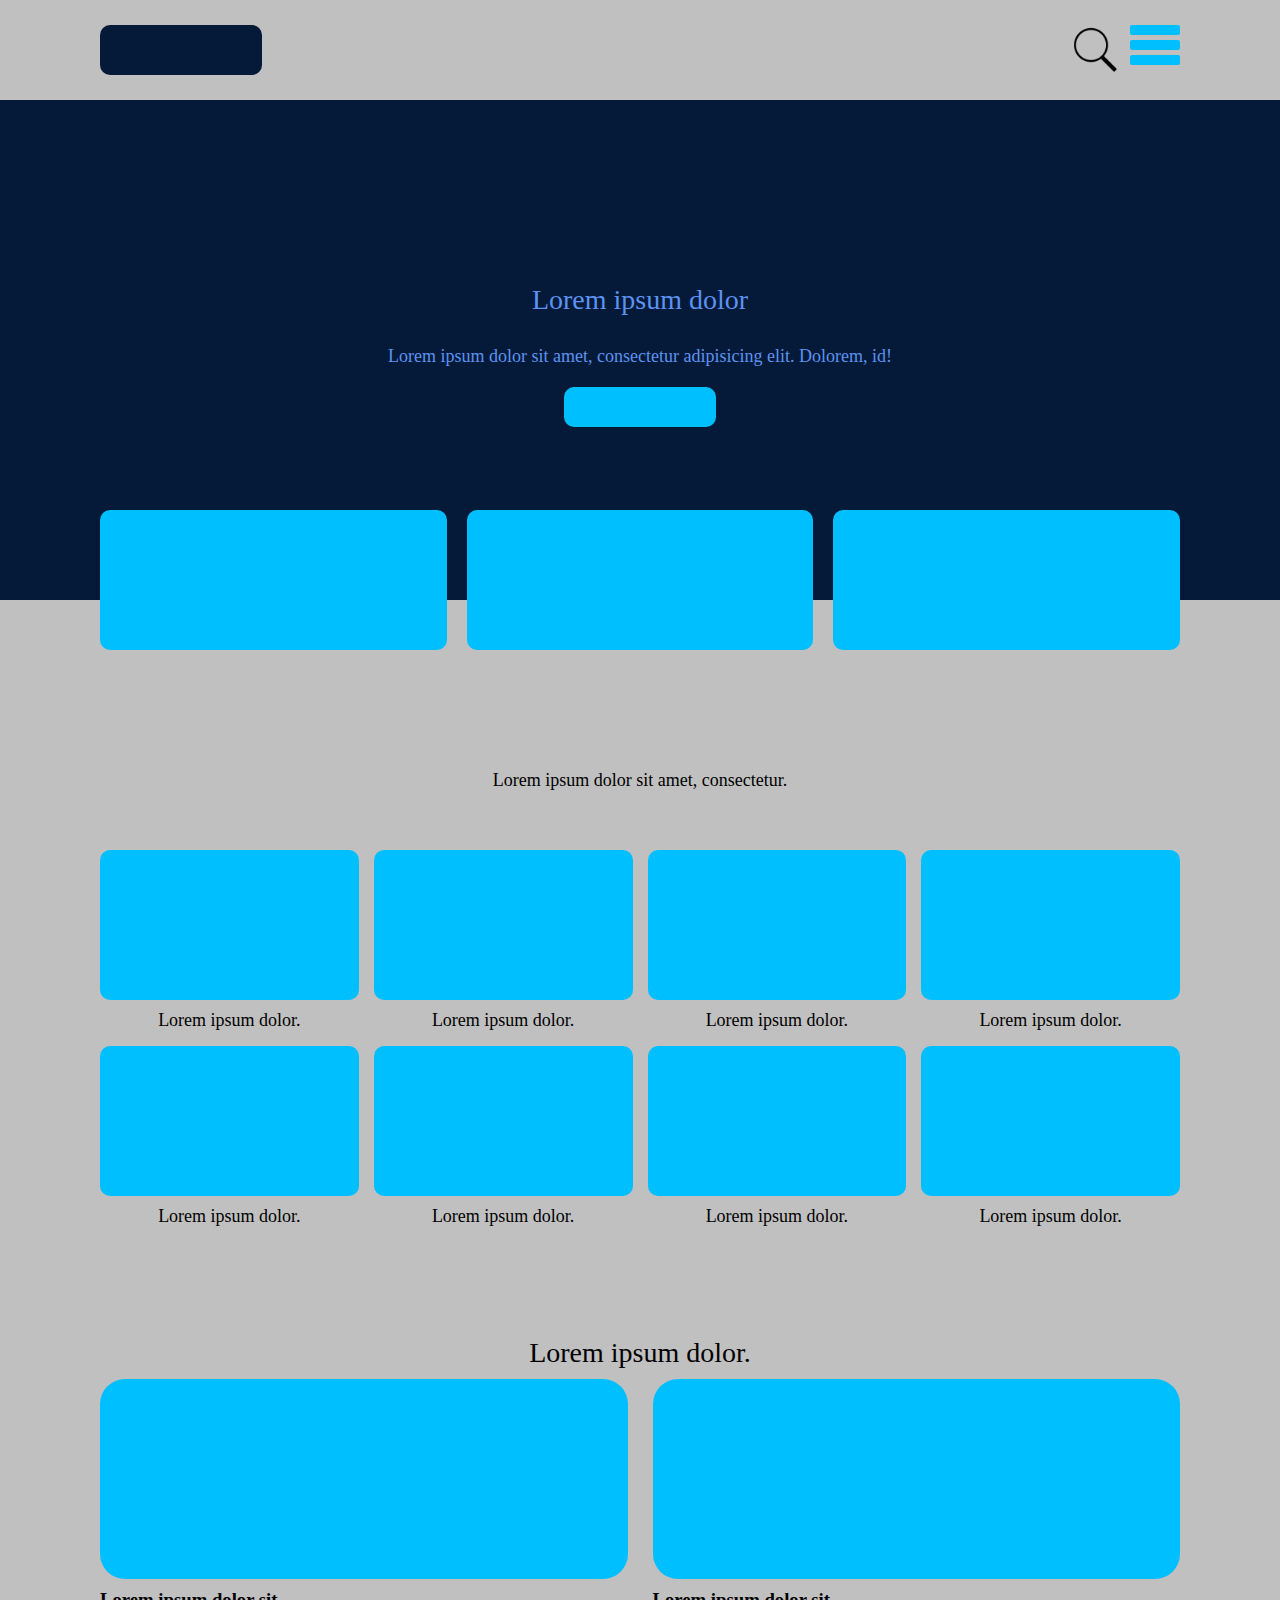
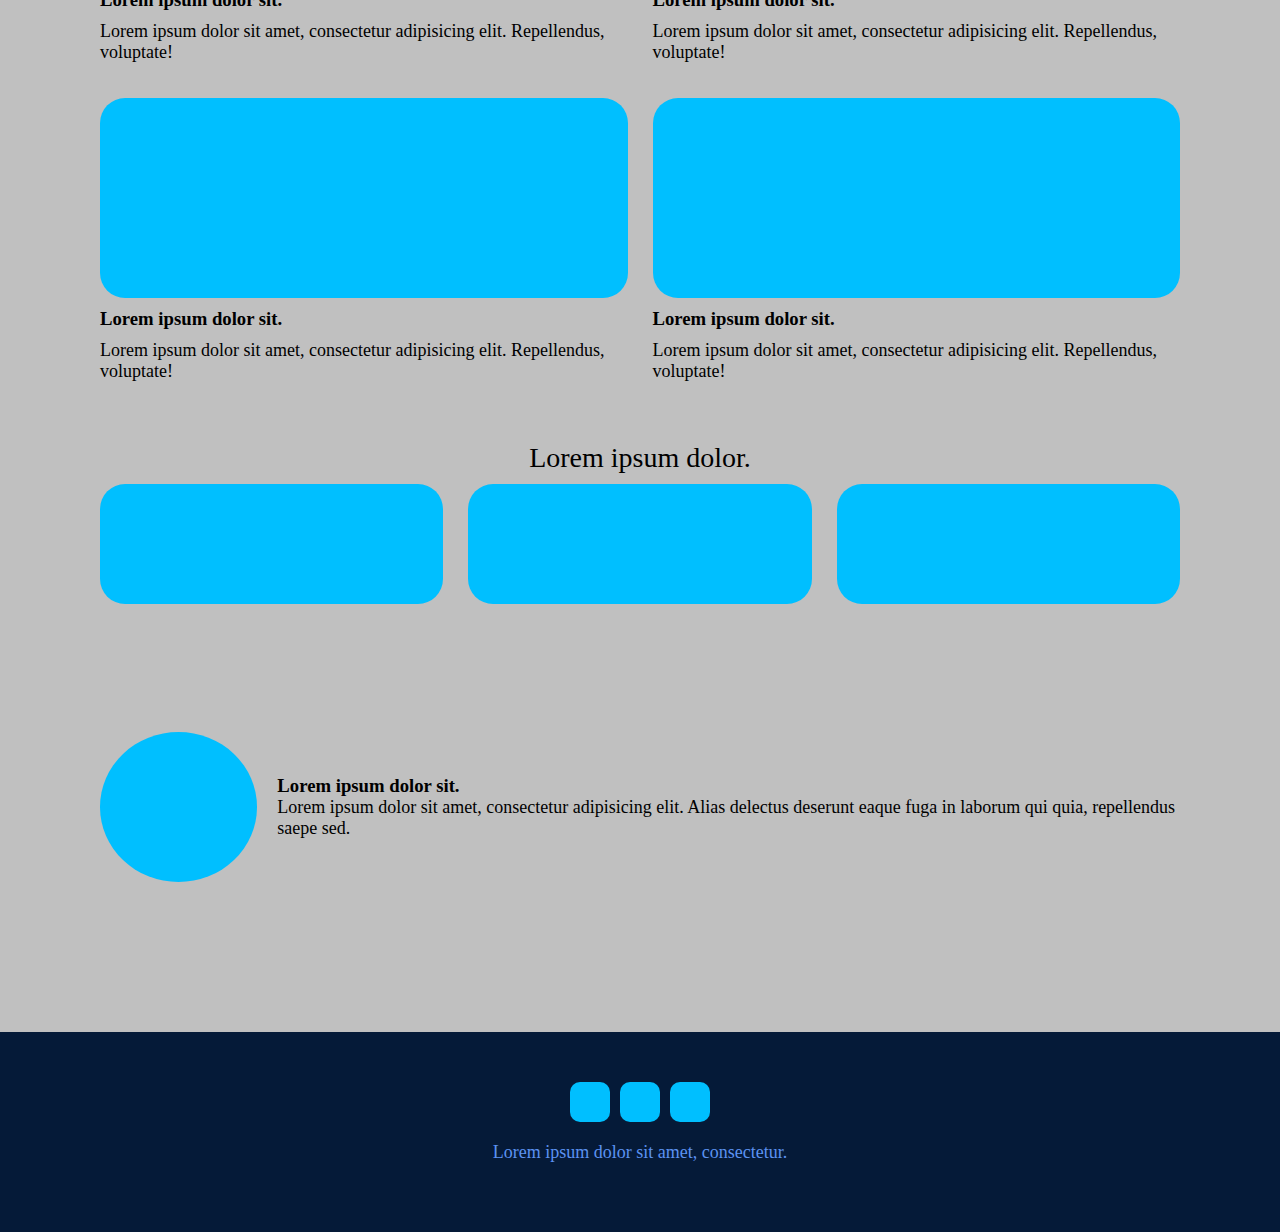
<file: additional/index.html>
<!doctype html>
<html lang="en">
<head>
    <meta charset="UTF-8">
    <meta name="viewport"
          content="width=device-width, user-scalable=no, initial-scale=1.0, maximum-scale=1.0, minimum-scale=1.0">
    <meta http-equiv="X-UA-Compatible" content="ie=edge">
    <link rel="stylesheet" href="css/style.css">
    <title>Document</title>
</head>
<body>
    <div class="header silver">
        <div class="container">
           <div class="logo dark radius"></div>
            <div class="container_nav">
                <div class="search"><img src="img/search_icon.png" alt=""></div>
                <div class="burger">
                    <div class="burger_row blue"></div>
                    <div class="burger_row blue"></div>
                    <div class="burger_row blue"></div>
                </div>
            </div>
        </div>
    </div>
    <div class="welcome_container dark">
        <div class="container">
            <div class="welcome_content">
                <h2>Lorem ipsum dolor</h2>
                <p>Lorem ipsum dolor sit amet, consectetur adipisicing elit. Dolorem, id!</p>
                <div class="welcome_bottom blue radius"></div>
            </div>
        </div>
    </div>
    <div class="slid silver">
        <div class="container">
            <div class="slid_wrap">
                <div class="slide_item blue radius"></div>
                <div class="slide_item blue radius"></div>
                <div class="slide_item blue radius"></div>
            </div>
            <p>Lorem ipsum dolor sit amet, consectetur.</p>
        </div>
    </div>
    <div class="galery silver">
        <div class="container">
            <div class="galery_wrap">
                <div class="galery_item blue radius"></div>
                <p>Lorem ipsum dolor.</p>
            </div>
            <div class="galery_wrap">
                <div class="galery_item blue radius"></div>
                <p>Lorem ipsum dolor.</p>
            </div>
            <div class="galery_wrap">
                <div class="galery_item blue radius"></div>
                <p>Lorem ipsum dolor.</p>
            </div>
            <div class="galery_wrap">
                <div class="galery_item blue radius"></div>
                <p>Lorem ipsum dolor.</p>
            </div>
            <div class="galery_wrap">
                <div class="galery_item blue radius"></div>
                <p>Lorem ipsum dolor.</p>
            </div>
            <div class="galery_wrap">
                <div class="galery_item blue radius"></div>
                <p>Lorem ipsum dolor.</p>
            </div>
            <div class="galery_wrap">
                <div class="galery_item blue radius"></div>
                <p>Lorem ipsum dolor.</p>
            </div>
            <div class="galery_wrap">
                <div class="galery_item blue radius"></div>
                <p>Lorem ipsum dolor.</p>
            </div>
        </div>
    </div>
    <div class="albom silver">
        <div class="container">
            <h2>Lorem ipsum dolor.</h2>
            <div class="albom_container_wrap">
                <div class="albom_wrap">
                    <div class="albom_item blue radius_m"></div>
                    <h3>Lorem ipsum dolor sit.</h3>
                    <p>Lorem ipsum dolor sit amet, consectetur adipisicing elit. Repellendus, voluptate!</p>
                </div>
                <div class="albom_wrap">
                    <div class="albom_item blue radius_m"></div>
                    <h3>Lorem ipsum dolor sit.</h3>
                    <p>Lorem ipsum dolor sit amet, consectetur adipisicing elit. Repellendus, voluptate!</p>
                </div>
                <div class="albom_wrap">
                    <div class="albom_item blue radius_m"></div>
                    <h3>Lorem ipsum dolor sit.</h3>
                    <p>Lorem ipsum dolor sit amet, consectetur adipisicing elit. Repellendus, voluptate!</p>
                </div>
                <div class="albom_wrap">
                    <div class="albom_item blue radius_m"></div>
                    <h3>Lorem ipsum dolor sit.</h3>
                    <p>Lorem ipsum dolor sit amet, consectetur adipisicing elit. Repellendus, voluptate!</p>
                </div>
            </div>
        </div>
    </div>
    <div class="slider silver">
        <div class="container">
            <h2>Lorem ipsum dolor.</h2>
            <div class="slider_wrap">
                <div class="slider_item blue radius_m"></div>
                <div class="slider_item blue radius_m"></div>
                <div class="slider_item blue radius_m"></div>
            </div>
        </div>
    </div>
    <div class="block silver">
        <div class="container">
            <div class="block_wrap">
                <div class="block_img blue"></div>
                <div class="block_content">
                    <h3>Lorem ipsum dolor sit.</h3>
                    <p>Lorem ipsum dolor sit amet, consectetur adipisicing elit. Alias delectus deserunt eaque
                        fuga in laborum qui quia, repellendus saepe sed.</p>
                </div>
            </div>
        </div>
    </div>
    <div class="footer dark">
        <div class="container">
            <div class="box_wrap">
                <div class="box_item blue radius"></div>
                <div class="box_item blue radius"></div>
                <div class="box_item blue radius"></div>
            </div>
            <p>Lorem ipsum dolor sit amet, consectetur.</p>
        </div>
    </div>
</body>
</html>
</file>
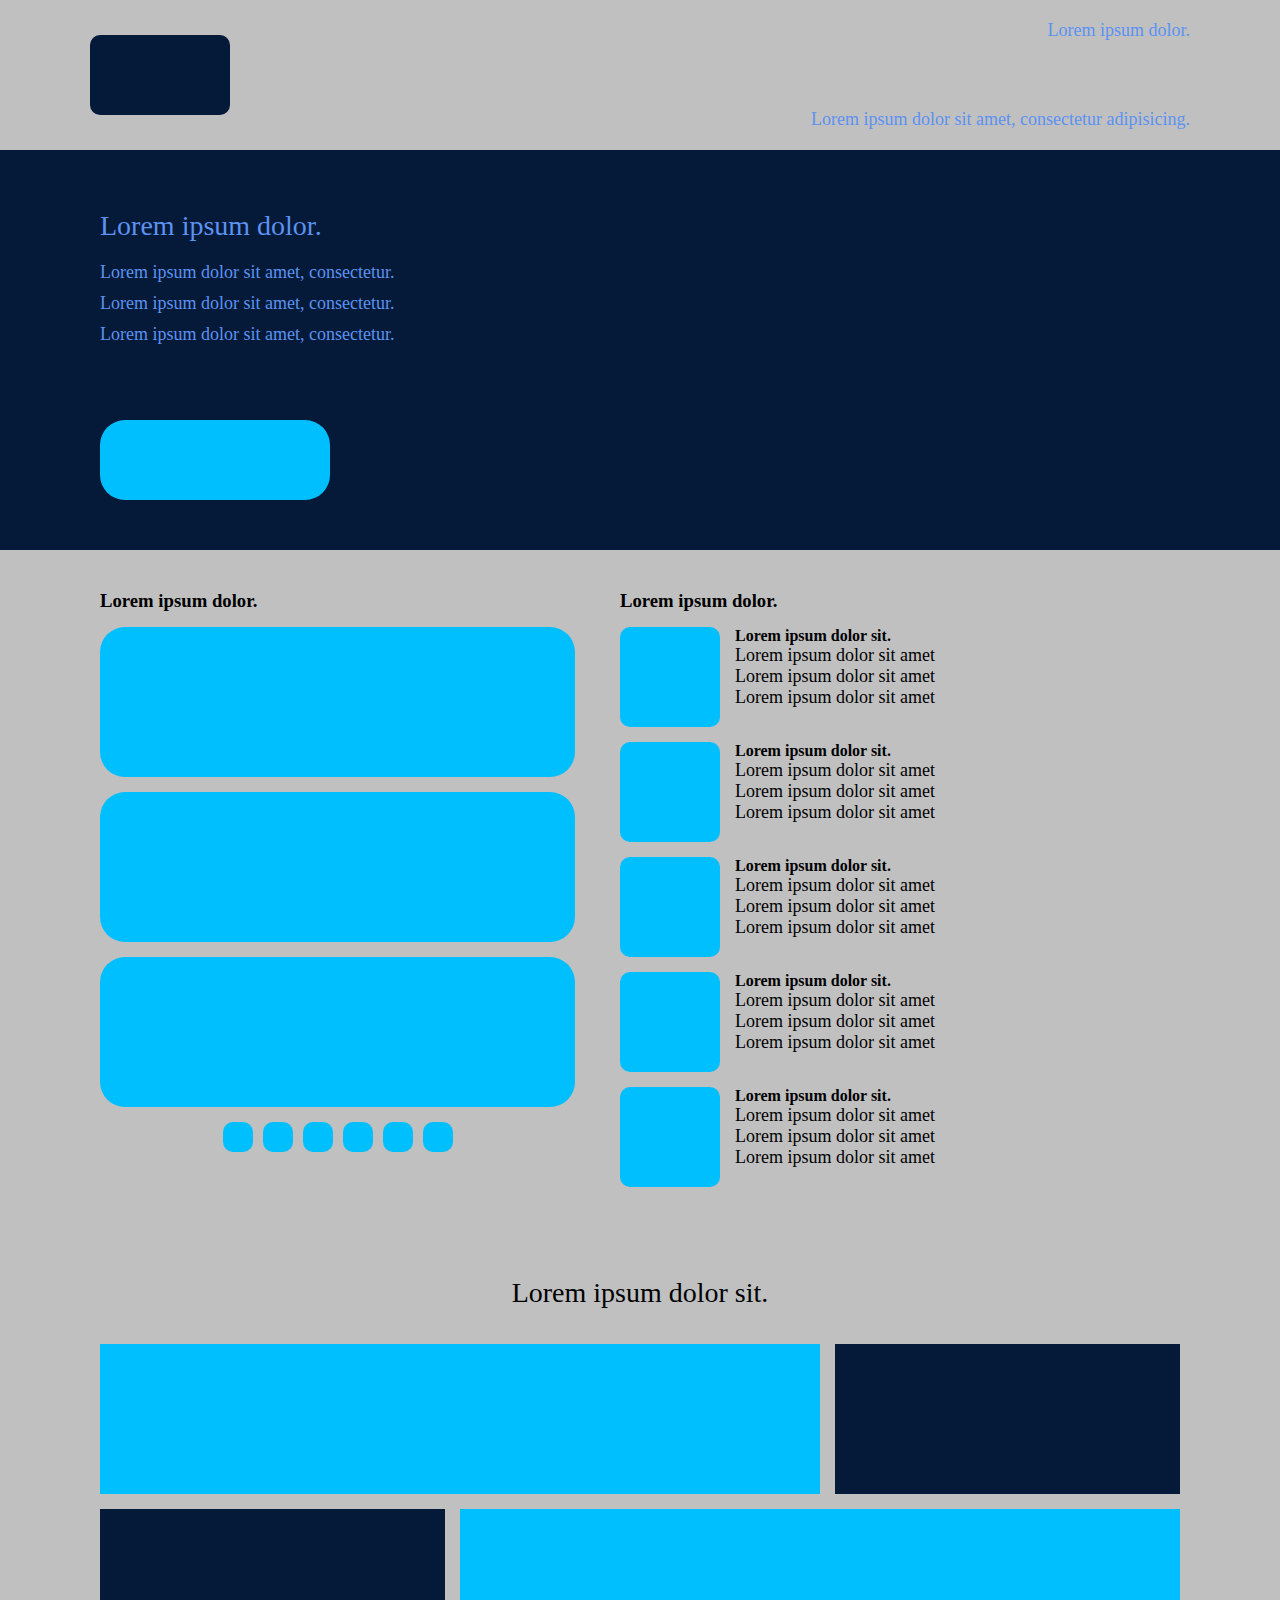
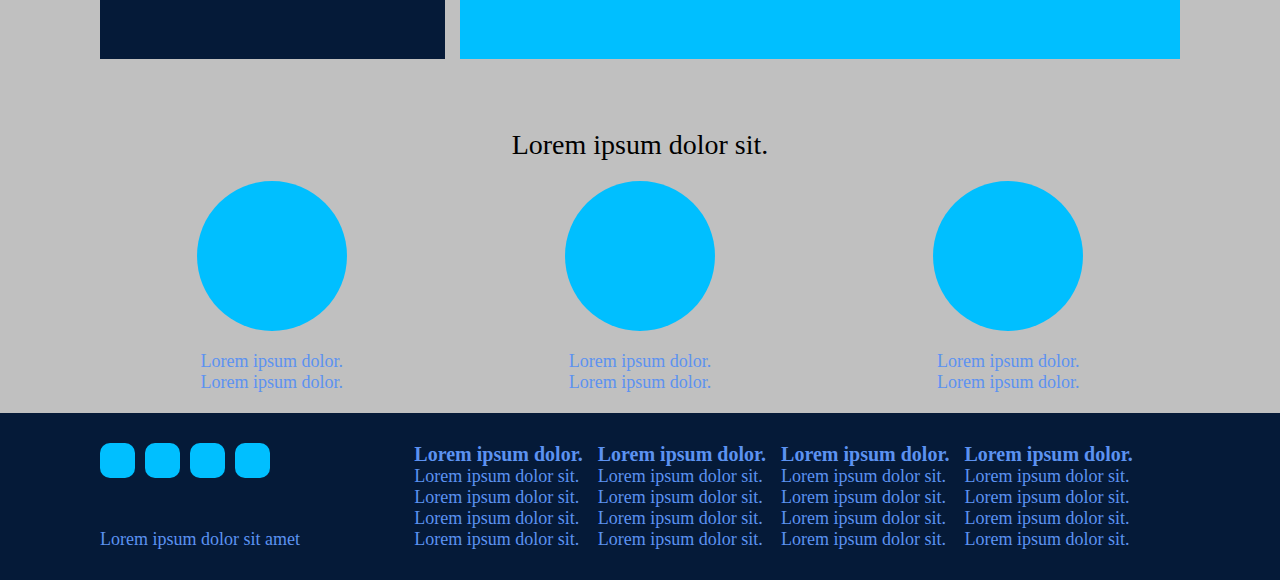
<file: additional_2/index.html>
<!doctype html>
<html lang="en">
<head>
    <meta charset="UTF-8">
    <meta name="viewport"
          content="width=device-width, user-scalable=no, initial-scale=1.0, maximum-scale=1.0, minimum-scale=1.0">
    <meta http-equiv="X-UA-Compatible" content="ie=edge">
    <link rel="stylesheet" href="css/style.css">
    <title>Document</title>
</head>
<body>
    <div class="header silver">
        <div class="container">
            <div class="header_img">
                <div class="header_img_item dark radius"></div>
            </div>
            <div class="nav">
                <p>Lorem ipsum dolor.</p>
                <p>Lorem ipsum dolor sit amet, consectetur adipisicing.</p>
            </div>
        </div>
    </div>
    <div class="welcome_container dark">
        <div class="container">
            <div class="welcome_container_content">
                <h2>Lorem ipsum dolor.</h2>
                <p>Lorem ipsum dolor sit amet, consectetur.</p>
                <p>Lorem ipsum dolor sit amet, consectetur.</p>
                <p>Lorem ipsum dolor sit amet, consectetur.</p>
            </div>
            <div class="button">
                <div class="button_item blue radius_m"></div>
            </div>
        </div>
    </div>
    <div class="post silver">
        <div class="container">
            <div class="post_block">
                <div class="post_title">
                    <h3>Lorem ipsum dolor.</h3>
                </div>
                <div class="post_img_wrap">
                    <div class="post_img_item blue  radius_m"></div>
                    <div class="post_img_item blue  radius_m"></div>
                    <div class="post_img_item blue  radius_m"></div>
                </div>
                <div class="post_number">
                    <div class="post_number_item blue radius"></div>
                    <div class="post_number_item blue radius"></div>
                    <div class="post_number_item blue radius"></div>
                    <div class="post_number_item blue radius"></div>
                    <div class="post_number_item blue radius"></div>
                    <div class="post_number_item blue radius"></div>
                </div>
            </div>
            <div class="post_block">
                <div class="post_title">
                    <h3>Lorem ipsum dolor.</h3>
                </div>
                <div class="post_right_wrap">
                    <div class="post_right">
                        <div class="post_right_img">
                            <div class="post_right_img_item blue radius"></div>
                        </div>
                        <div class="post_right_content">
                            <h4>Lorem ipsum dolor sit.</h4>
                            <p>Lorem ipsum dolor sit amet</p>
                            <p>Lorem ipsum dolor sit amet</p>
                            <p>Lorem ipsum dolor sit amet</p>
                        </div>
                    </div>
                    <div class="post_right">
                        <div class="post_right_img">
                            <div class="post_right_img_item blue radius"></div>
                        </div>
                        <div class="post_right_content">
                            <h4>Lorem ipsum dolor sit.</h4>
                            <p>Lorem ipsum dolor sit amet</p>
                            <p>Lorem ipsum dolor sit amet</p>
                            <p>Lorem ipsum dolor sit amet</p>
                        </div>
                    </div>
                    <div class="post_right">
                        <div class="post_right_img">
                            <div class="post_right_img_item blue radius"></div>
                        </div>
                        <div class="post_right_content">
                            <h4>Lorem ipsum dolor sit.</h4>
                            <p>Lorem ipsum dolor sit amet</p>
                            <p>Lorem ipsum dolor sit amet</p>
                            <p>Lorem ipsum dolor sit amet</p>
                        </div>
                    </div>
                    <div class="post_right">
                        <div class="post_right_img">
                            <div class="post_right_img_item blue radius"></div>
                        </div>
                        <div class="post_right_content">
                            <h4>Lorem ipsum dolor sit.</h4>
                            <p>Lorem ipsum dolor sit amet</p>
                            <p>Lorem ipsum dolor sit amet</p>
                            <p>Lorem ipsum dolor sit amet</p>
                        </div>
                    </div>
                    <div class="post_right">
                        <div class="post_right_img">
                            <div class="post_right_img_item blue radius"></div>
                        </div>
                        <div class="post_right_content">
                            <h4>Lorem ipsum dolor sit.</h4>
                            <p>Lorem ipsum dolor sit amet</p>
                            <p>Lorem ipsum dolor sit amet</p>
                            <p>Lorem ipsum dolor sit amet</p>
                        </div>
                    </div>
                </div>
            </div>
        </div>
    </div>
    <div class="box_img silver">
        <div class="container">
            <div class="box_img_title">
                <h2>Lorem ipsum dolor sit.</h2>
            </div>
            <div class="box_img_wrap">
                <div class="box_img_item long blue"></div>
                <div class="box_img_item dark"></div>
                <div class="box_img_item dark"></div>
                <div class="box_img_item long blue"></div>
            </div>
        </div>
    </div>
    <div class="user_container silver">
        <div class="container">
            <h2>Lorem ipsum dolor sit.</h2>
            <div class="user_container_wrap">
                <div class="user_container_box">
                    <div class="user_container_item blue"></div>
                    <p>Lorem ipsum dolor.</p>
                    <p>Lorem ipsum dolor.</p>
                </div>
                <div class="user_container_box">
                    <div class="user_container_item blue"></div>
                    <p>Lorem ipsum dolor.</p>
                    <p>Lorem ipsum dolor.</p>
                </div>
                <div class="user_container_box">
                    <div class="user_container_item blue"></div>
                    <p>Lorem ipsum dolor.</p>
                    <p>Lorem ipsum dolor.</p>
                </div>
            </div>
        </div>
    </div>
    <div class="footer dark">
        <div class="container">
            <div class="footer_icon">
                <div class="footer_icon_row">
                    <div class="footer_icon_item blue radius"></div>
                    <div class="footer_icon_item blue radius"></div>
                    <div class="footer_icon_item blue radius"></div>
                    <div class="footer_icon_item blue radius"></div>
                </div>
                <p>Lorem ipsum dolor sit amet</p>
            </div>
            <div class="footer_content">
                <div class="footer_content_block">
                    <h4>Lorem ipsum dolor.</h4>
                    <p>Lorem ipsum dolor sit.</p>
                    <p>Lorem ipsum dolor sit.</p>
                    <p>Lorem ipsum dolor sit.</p>
                    <p>Lorem ipsum dolor sit.</p>
                </div>
                <div class="footer_content_block">
                    <h4>Lorem ipsum dolor.</h4>
                    <p>Lorem ipsum dolor sit.</p>
                    <p>Lorem ipsum dolor sit.</p>
                    <p>Lorem ipsum dolor sit.</p>
                    <p>Lorem ipsum dolor sit.</p>
                </div>
                <div class="footer_content_block">
                    <h4>Lorem ipsum dolor.</h4>
                    <p>Lorem ipsum dolor sit.</p>
                    <p>Lorem ipsum dolor sit.</p>
                    <p>Lorem ipsum dolor sit.</p>
                    <p>Lorem ipsum dolor sit.</p>
                </div>
                <div class="footer_content_block">
                    <h4>Lorem ipsum dolor.</h4>
                    <p>Lorem ipsum dolor sit.</p>
                    <p>Lorem ipsum dolor sit.</p>
                    <p>Lorem ipsum dolor sit.</p>
                    <p>Lorem ipsum dolor sit.</p>
                </div>
            </div>
        </div>
    </div>
</body>
</html>
</file>
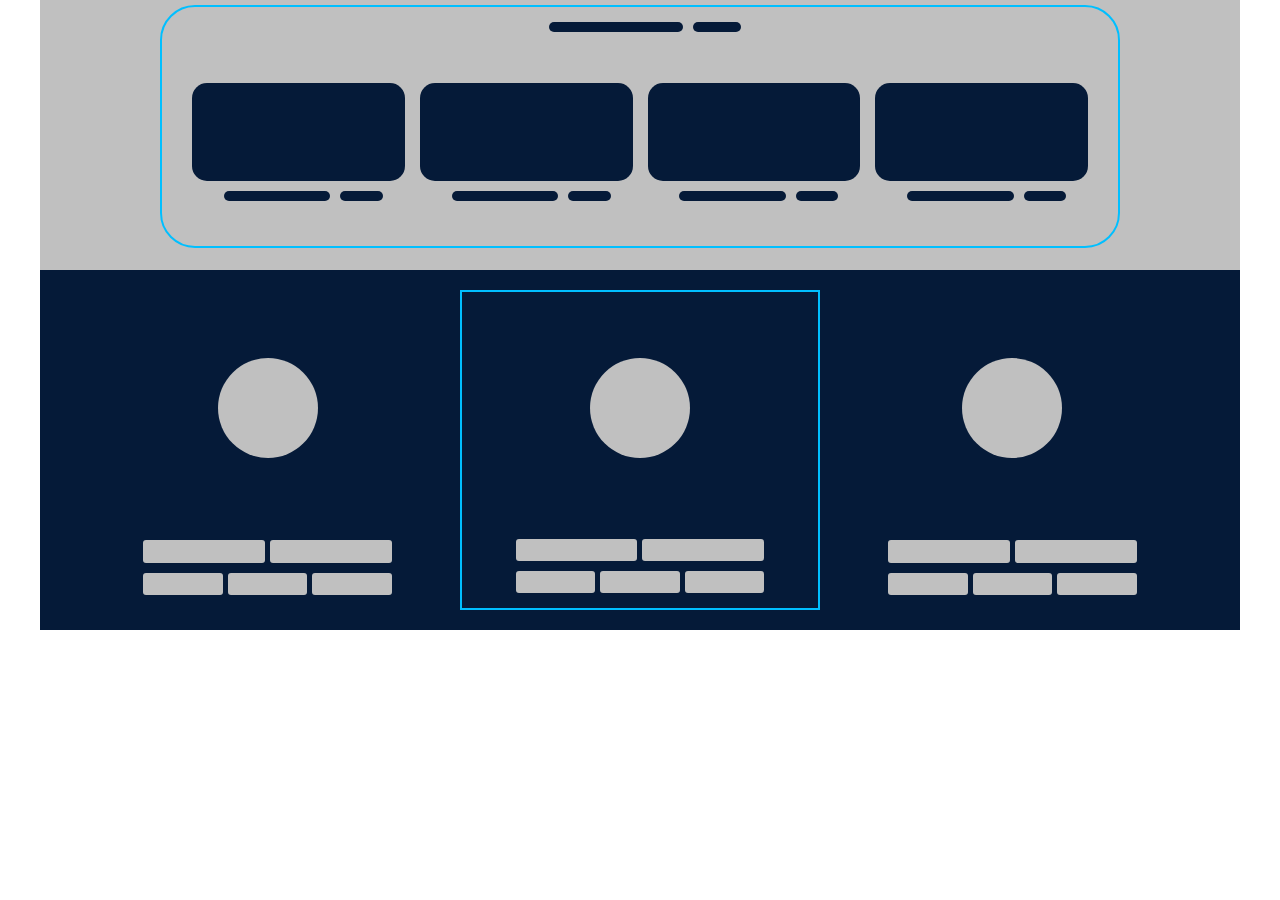
<file: cl_w_1_img/index.html>
<!doctype html>
<html lang="en">
<head>
    <meta charset="UTF-8">
    <meta name="viewport"
          content="width=device-width, user-scalable=no, initial-scale=1.0, maximum-scale=1.0, minimum-scale=1.0">
    <meta http-equiv="X-UA-Compatible" content="ie=edge">
    <link rel="stylesheet" href="css/style.css">
    <title>cl_w_1</title>
</head>
<body>
    <div class="wraper">
        <div class="conainer silver">
            <div class="box_wrap">
                <div class="box_title">
                    <div class="box_title_big_row dark radius"></div>
                    <div class="box_title_small_row dark radius"></div>
                </div>
                <div class="box_row">
                    <div class="box_item_wrap">
                        <div class="box_item dark"></div>
                        <div class="box_discription ">
                            <div class="box_discription_big_row dark radius"></div>
                            <div class="box_discription_small_row dark radius"></div>
                        </div>
                    </div>
                    <div class="box_item_wrap">
                        <div class="box_item dark"></div>
                        <div class="box_discription">
                            <div class="box_discription_big_row dark radius"></div>
                            <div class="box_discription_small_row dark radius"></div>
                        </div>
                    </div>
                    <div class="box_item_wrap">
                        <div class="box_item dark"></div>
                        <div class="box_discription">
                            <div class="box_discription_big_row dark radius"></div>
                            <div class="box_discription_small_row dark radius"></div>
                        </div>
                    </div>
                    <div class="box_item_wrap">
                        <div class="box_item dark"></div>
                        <div class="box_discription">
                            <div class="box_discription_big_row dark radius"></div>
                            <div class="box_discription_small_row dark radius"></div>
                        </div>
                    </div>
            </div>
        </div>
        </div>
        <div class="conainer dark">
            <div class="wrap_box_second">
                <div class="wrap_box_second_center">
                    <div class="box_wrap_circle">
                        <div class="circle silver"></div>
                    </div>
                    <div class="box_content_wrap">
                        <div class="box_content">
                            <div class="box_content_item silver"></div>
                            <div class="box_content_item silver"></div>
                        </div>
                        <div class="box_content">
                            <div class="box_content_item silver"></div>
                            <div class="box_content_item silver"></div>
                            <div class="box_content_item silver"></div>
                        </div>
                    </div>
                </div>
            </div>
            <div class="wrap_box_second">
                <div class="wrap_box_second_center">
                    <div class="box_wrap_circle">
                        <div class="circle silver"></div>
                    </div>
                    <div class="box_content_wrap">
                        <div class="box_content">
                            <div class="box_content_item silver"></div>
                            <div class="box_content_item silver"></div>
                        </div>
                        <div class="box_content">
                            <div class="box_content_item silver"></div>
                            <div class="box_content_item silver"></div>
                            <div class="box_content_item silver"></div>
                        </div>
                    </div>
                </div>
            </div>
            <div class="wrap_box_second">
                <div class="wrap_box_second_center">
                    <div class="box_wrap_circle">
                        <div class="circle silver"></div>
                    </div>
                    <div class="box_content_wrap">
                        <div class="box_content">
                            <div class="box_content_item silver"></div>
                            <div class="box_content_item silver"></div>
                        </div>
                        <div class="box_content">
                            <div class="box_content_item silver"></div>
                            <div class="box_content_item silver"></div>
                            <div class="box_content_item silver"></div>
                        </div>
                    </div>
                </div>
            </div>
        </div>
    </div>

</body>
</html>
</file>
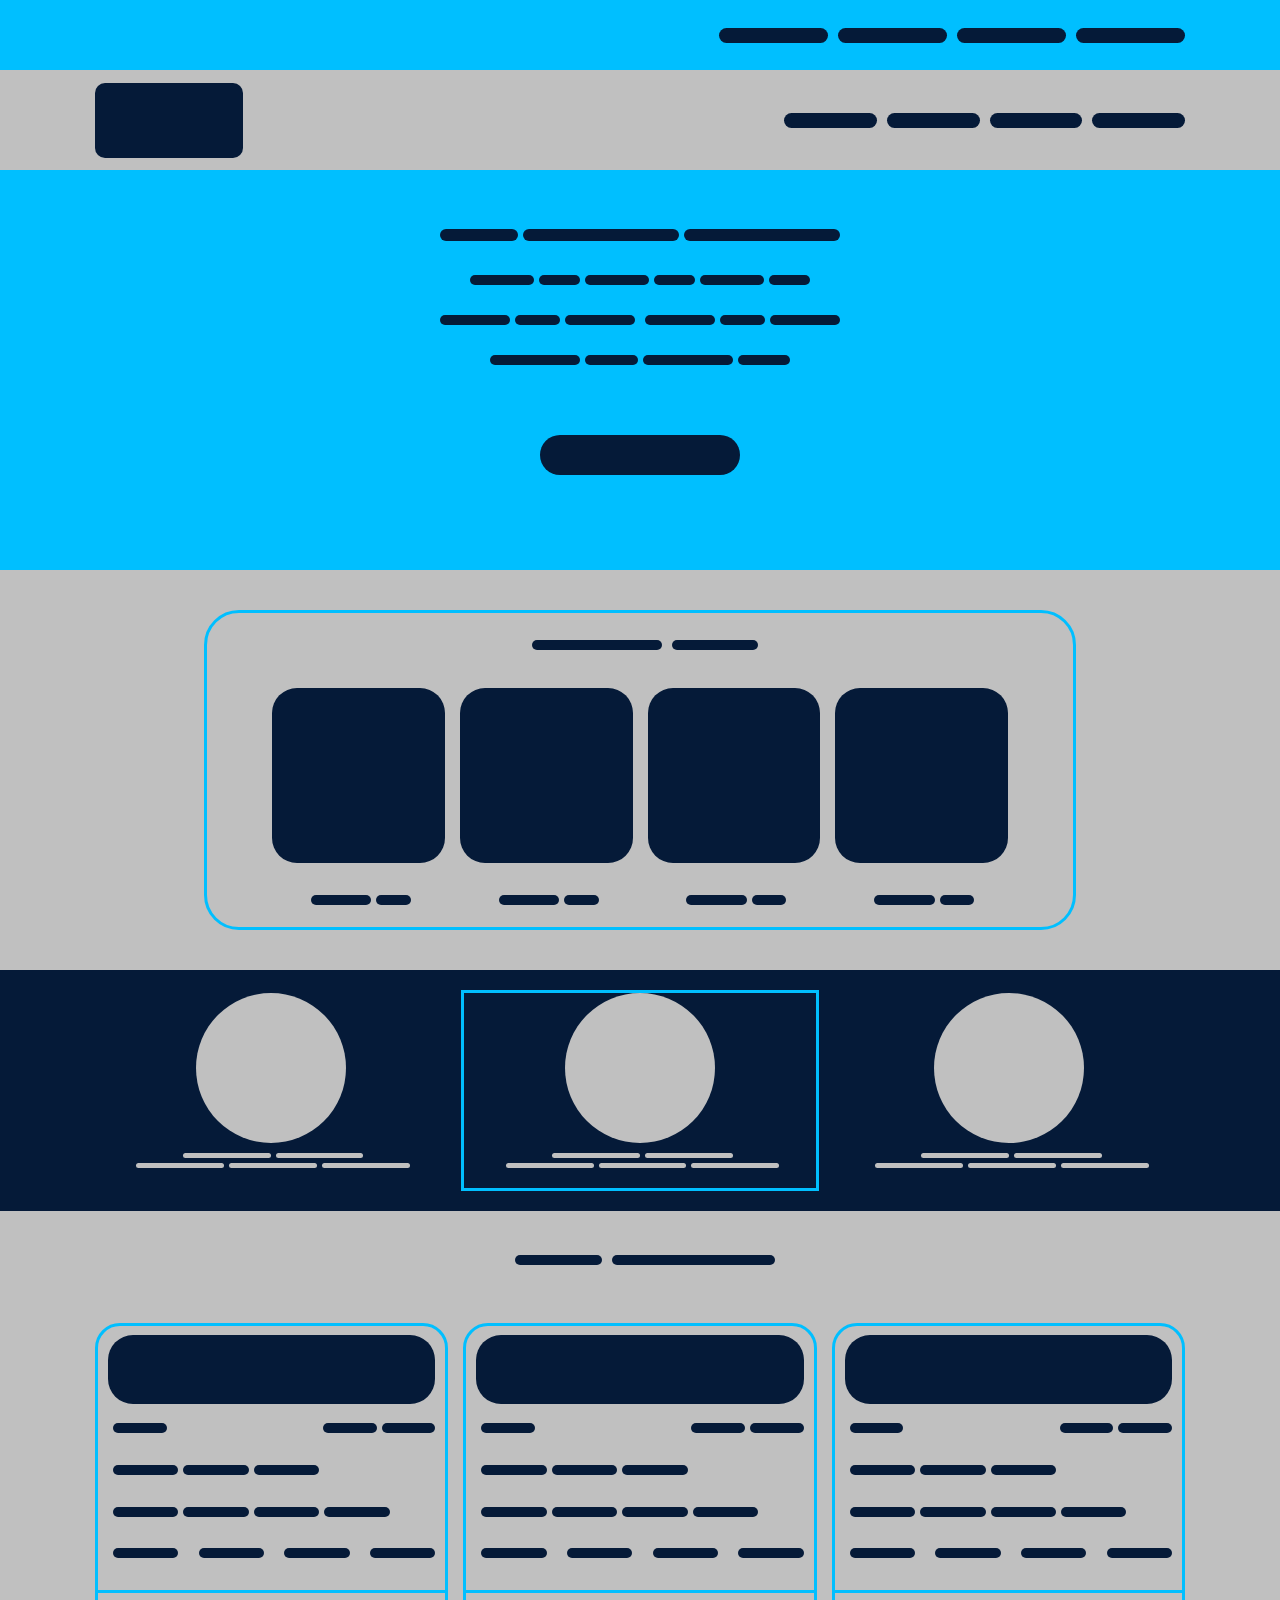
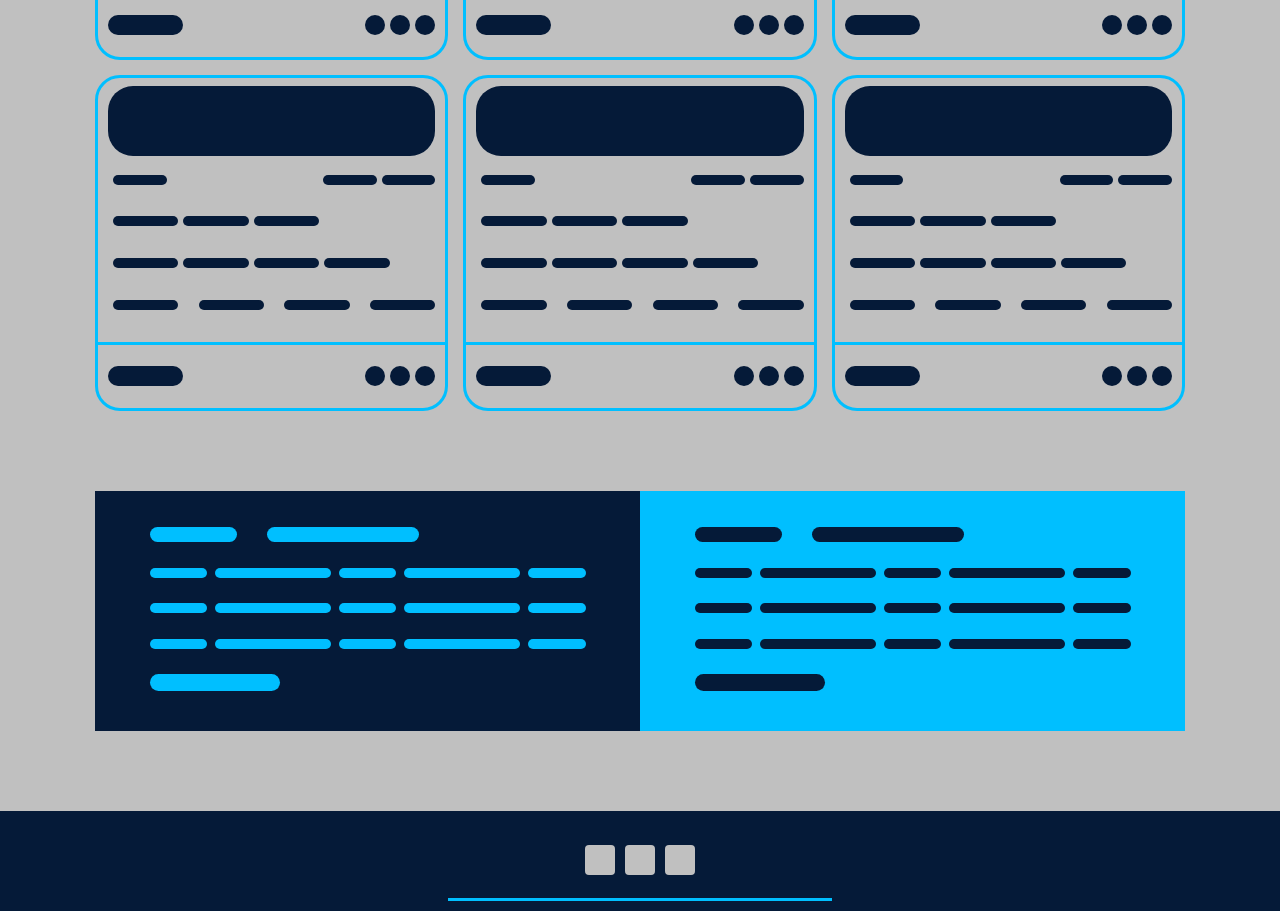
<file: cl_w_2_img/index.html>
<!doctype html>
<html lang="en">
<head>
    <meta charset="UTF-8">
    <meta name="viewport"
          content="width=device-width, user-scalable=no, initial-scale=1.0, maximum-scale=1.0, minimum-scale=1.0">
    <meta http-equiv="X-UA-Compatible" content="ie=edge">
    <link rel="stylesheet" href="css/style.css">
    <title>cl_w_2</title>
</head>
<body>
    <div class="header blue">
        <div class="container">
            <div class="header_item dark radius"></div>
            <div class="header_item dark radius"></div>
            <div class="header_item dark radius"></div>
            <div class="header_item dark radius"></div>
        </div>
    </div>
    <div class="header_second silver">
        <div class="container">
            <div class="header_second_logo dark radius"></div>
            <div class="header_second_nav">
                <div class="header_second_nav_item dark radius"></div>
                <div class="header_second_nav_item dark radius"></div>
                <div class="header_second_nav_item dark radius"></div>
                <div class="header_second_nav_item dark radius"></div>
            </div>
        </div>
    </div>
    <div class="welcome_container blue">
        <div class="container">
            <div class="welcome_container_wrap">
                <div class="welcome_container_title">
                    <div class="welcome_container_title_item dark radius"></div>
                    <div class="welcome_container_title_item dark radius"></div>
                    <div class="welcome_container_title_item dark radius"></div>
                </div>
                <div class="welcome_container_content">
                    <div class="welcome_container_content_wrap_item">
                        <div class="welcome_container_content_item dark radius"></div>
                        <div class="welcome_container_content_item dark radius"></div>
                        <div class="welcome_container_content_item dark radius"></div>
                        <div class="welcome_container_content_item dark radius"></div>
                        <div class="welcome_container_content_item dark radius"></div>
                        <div class="welcome_container_content_item dark radius"></div>
                    </div>
                    <div class="welcome_container_content_wrap_item">
                        <div class="welcome_container_content_item dark radius"></div>
                        <div class="welcome_container_content_item dark radius"></div>
                        <div class="welcome_container_content_item dark radius"></div>
                        <div class="welcome_containersss_content_item dark radius"></div>
                        <div class="welcome_container_content_item dark radius"></div>
                        <div class="welcome_container_content_item dark radius"></div>
                        <div class="welcome_container_content_item dark radius"></div>
                    </div>
                    <div class="welcome_container_content_wrap_item">
                        <div class="welcome_container_content_item dark radius"></div>
                        <div class="welcome_container_content_item dark radius"></div>
                        <div class="welcome_container_content_item dark radius"></div>
                        <div class="welcome_container_content_item dark radius"></div>
                    </div>
                </div>
                <div class="welcome_container_button">
                    <div class="welcome_container_button_item dark radius"></div>
                </div>
            </div>
        </div>
    </div>
    <div class="box_section silver">
        <div class="container">
            <div class="box_wrap">
                <div class="box_title">
                    <div class="box_title_item dark radius"></div>
                    <div class="box_title_item dark radius"></div>
                </div>
                <div class="box_wrap_item">
                    <div class="box_item_container">
                        <div class="box_item dark radius_m"></div>
                        <div class="box_item_wrap_content">
                            <div class="box_item_content dark radius"></div>
                            <div class="box_item_content dark radius"></div>
                        </div>
                    </div>
                    <div class="box_item_container">
                        <div class="box_item dark radius_m"></div>
                        <div class="box_item_wrap_content">
                            <div class="box_item_content dark radius"></div>
                            <div class="box_item_content dark radius"></div>
                        </div>
                    </div>
                    <div class="box_item_container">
                        <div class="box_item dark radius_m"></div>
                        <div class="box_item_wrap_content">
                            <div class="box_item_content dark radius"></div>
                            <div class="box_item_content dark radius"></div>
                        </div>
                    </div>
                    <div class="box_item_container">
                        <div class="box_item dark radius_m"></div>
                        <div class="box_item_wrap_content">
                            <div class="box_item_content dark radius"></div>
                            <div class="box_item_content dark radius"></div>
                        </div>
                    </div>
                </div>
            </div>
        </div>
    </div>
    <div class="box_circle dark">
        <div class="container">
            <div class="box_circle_wrap">
                <div class="box_circle_container">
                    <div class="box_circle_item silver"></div>
                </div>
                <div class="box_circle_content">
                    <div class="box_circle_content_wrap">
                        <div class="box_circle_content_item silver radius"></div>
                        <div class="box_circle_content_item silver radius"></div>
                    </div>
                    <div class="box_circle_content_wrap">
                        <div class="box_circle_content_item silver radius"></div>
                        <div class="box_circle_content_item silver radius"></div>
                        <div class="box_circle_content_item silver radius"></div>
                    </div>
                </div>
            </div>
            <div class="box_circle_wrap">
                <div class="box_circle_container">
                    <div class="box_circle_item silver"></div>
                </div>
                <div class="box_circle_content">
                    <div class="box_circle_content_wrap">
                        <div class="box_circle_content_item silver radius"></div>
                        <div class="box_circle_content_item silver radius"></div>
                    </div>
                    <div class="box_circle_content_wrap">
                        <div class="box_circle_content_item silver radius"></div>
                        <div class="box_circle_content_item silver radius"></div>
                        <div class="box_circle_content_item silver radius"></div>
                    </div>
                </div>
            </div>
            <div class="box_circle_wrap">
                <div class="box_circle_container">
                    <div class="box_circle_item silver"></div>
                </div>
                <div class="box_circle_content">
                    <div class="box_circle_content_wrap">
                        <div class="box_circle_content_item silver radius"></div>
                        <div class="box_circle_content_item silver radius"></div>
                    </div>
                    <div class="box_circle_content_wrap">
                        <div class="box_circle_content_item silver radius"></div>
                        <div class="box_circle_content_item silver radius"></div>
                        <div class="box_circle_content_item silver radius"></div>
                    </div>
                </div>
            </div>
        </div>
    </div>
    <div class="element_container silver">
        <div class="container">
            <div class="element_container_title">
                <div class="element_container_title_item dark radius"></div>
                <div class="element_container_title_item dark radius"></div>
            </div>
            <div class="element_container_wrap">
                <div class="element_container_box radius_m">
                    <div class="element_container_box_img">
                        <div class="element_container_box_img_item dark radius_m"></div>
                    </div>
                    <div class="element_container_box_content">
                        <div class="element_container_box_content_wrap">
                            <div class="element_container_box_content_item dark radius"></div>
                             <div class="element_container_box_content_wrap_two">
                                 <div class="element_container_box_content_item dark radius"></div>
                                 <div class="element_container_box_content_item dark radius"></div>
                             </div>
                        </div>
                        <div class="element_container_box_content_wrap">
                            <div class="element_container_box_content_item dark radius"></div>
                            <div class="element_container_box_content_item dark radius"></div>
                            <div class="element_container_box_content_item dark radius"></div>
                        </div>
                        <div class="element_container_box_content_wrap">
                            <div class="element_container_box_content_item dark radius"></div>
                            <div class="element_container_box_content_item dark radius"></div>
                            <div class="element_container_box_content_item dark radius"></div>
                            <div class="element_container_box_content_item dark radius"></div>
                        </div>
                        <div class="element_container_box_content_wrap">
                            <div class="element_container_box_content_item dark radius"></div>
                            <div class="element_container_box_content_item dark radius"></div>
                            <div class="element_container_box_content_item dark radius"></div>
                            <div class="element_container_box_content_item dark radius"></div>
                        </div>
                    </div>
                    <div class="element_container_box_button">
                        <div class="element_container_box_button_wrap">
                            <div class="box_buttom_item dark radius"></div>
                        </div>
                        <div class="element_container_box_button_wrap">
                            <div class="box_buttom_item dark radius"></div>
                            <div class="box_buttom_item dark radius"></div>
                            <div class="box_buttom_item dark radius"></div>
                        </div>
                    </div>
                </div>
                <div class="element_container_box radius_m">
                    <div class="element_container_box_img">
                        <div class="element_container_box_img_item dark radius_m"></div>
                    </div>
                    <div class="element_container_box_content">
                        <div class="element_container_box_content_wrap">
                            <div class="element_container_box_content_item dark radius"></div>
                            <div class="element_container_box_content_wrap_two">
                                <div class="element_container_box_content_item dark radius"></div>
                                <div class="element_container_box_content_item dark radius"></div>
                            </div>
                        </div>
                        <div class="element_container_box_content_wrap">
                            <div class="element_container_box_content_item dark radius"></div>
                            <div class="element_container_box_content_item dark radius"></div>
                            <div class="element_container_box_content_item dark radius"></div>
                        </div>
                        <div class="element_container_box_content_wrap">
                            <div class="element_container_box_content_item dark radius"></div>
                            <div class="element_container_box_content_item dark radius"></div>
                            <div class="element_container_box_content_item dark radius"></div>
                            <div class="element_container_box_content_item dark radius"></div>
                        </div>
                        <div class="element_container_box_content_wrap">
                            <div class="element_container_box_content_item dark radius"></div>
                            <div class="element_container_box_content_item dark radius"></div>
                            <div class="element_container_box_content_item dark radius"></div>
                            <div class="element_container_box_content_item dark radius"></div>
                        </div>
                    </div>
                    <div class="element_container_box_button">
                        <div class="element_container_box_button_wrap">
                            <div class="box_buttom_item dark radius"></div>
                        </div>
                        <div class="element_container_box_button_wrap">
                            <div class="box_buttom_item dark radius"></div>
                            <div class="box_buttom_item dark radius"></div>
                            <div class="box_buttom_item dark radius"></div>
                        </div>
                    </div>
                </div>
                <div class="element_container_box radius_m">
                    <div class="element_container_box_img">
                        <div class="element_container_box_img_item dark radius_m"></div>
                    </div>
                    <div class="element_container_box_content">
                        <div class="element_container_box_content_wrap">
                            <div class="element_container_box_content_item dark radius"></div>
                            <div class="element_container_box_content_wrap_two">
                                <div class="element_container_box_content_item dark radius"></div>
                                <div class="element_container_box_content_item dark radius"></div>
                            </div>
                        </div>
                        <div class="element_container_box_content_wrap">
                            <div class="element_container_box_content_item dark radius"></div>
                            <div class="element_container_box_content_item dark radius"></div>
                            <div class="element_container_box_content_item dark radius"></div>
                        </div>
                        <div class="element_container_box_content_wrap">
                            <div class="element_container_box_content_item dark radius"></div>
                            <div class="element_container_box_content_item dark radius"></div>
                            <div class="element_container_box_content_item dark radius"></div>
                            <div class="element_container_box_content_item dark radius"></div>
                        </div>
                        <div class="element_container_box_content_wrap">
                            <div class="element_container_box_content_item dark radius"></div>
                            <div class="element_container_box_content_item dark radius"></div>
                            <div class="element_container_box_content_item dark radius"></div>
                            <div class="element_container_box_content_item dark radius"></div>
                        </div>
                    </div>
                    <div class="element_container_box_button">
                        <div class="element_container_box_button_wrap">
                            <div class="box_buttom_item dark radius"></div>
                        </div>
                        <div class="element_container_box_button_wrap">
                            <div class="box_buttom_item dark radius"></div>
                            <div class="box_buttom_item dark radius"></div>
                            <div class="box_buttom_item dark radius"></div>
                        </div>
                    </div>
                </div>
                <div class="element_container_box radius_m">
                    <div class="element_container_box_img">
                        <div class="element_container_box_img_item dark radius_m"></div>
                    </div>
                    <div class="element_container_box_content">
                        <div class="element_container_box_content_wrap">
                            <div class="element_container_box_content_item dark radius"></div>
                            <div class="element_container_box_content_wrap_two">
                                <div class="element_container_box_content_item dark radius"></div>
                                <div class="element_container_box_content_item dark radius"></div>
                            </div>
                        </div>
                        <div class="element_container_box_content_wrap">
                            <div class="element_container_box_content_item dark radius"></div>
                            <div class="element_container_box_content_item dark radius"></div>
                            <div class="element_container_box_content_item dark radius"></div>
                        </div>
                        <div class="element_container_box_content_wrap">
                            <div class="element_container_box_content_item dark radius"></div>
                            <div class="element_container_box_content_item dark radius"></div>
                            <div class="element_container_box_content_item dark radius"></div>
                            <div class="element_container_box_content_item dark radius"></div>
                        </div>
                        <div class="element_container_box_content_wrap">
                            <div class="element_container_box_content_item dark radius"></div>
                            <div class="element_container_box_content_item dark radius"></div>
                            <div class="element_container_box_content_item dark radius"></div>
                            <div class="element_container_box_content_item dark radius"></div>
                        </div>
                    </div>
                    <div class="element_container_box_button">
                        <div class="element_container_box_button_wrap">
                            <div class="box_buttom_item dark radius"></div>
                        </div>
                        <div class="element_container_box_button_wrap">
                            <div class="box_buttom_item dark radius"></div>
                            <div class="box_buttom_item dark radius"></div>
                            <div class="box_buttom_item dark radius"></div>
                        </div>
                    </div>
                </div>
                <div class="element_container_box radius_m">
                    <div class="element_container_box_img">
                        <div class="element_container_box_img_item dark radius_m"></div>
                    </div>
                    <div class="element_container_box_content">
                        <div class="element_container_box_content_wrap">
                            <div class="element_container_box_content_item dark radius"></div>
                            <div class="element_container_box_content_wrap_two">
                                <div class="element_container_box_content_item dark radius"></div>
                                <div class="element_container_box_content_item dark radius"></div>
                            </div>
                        </div>
                        <div class="element_container_box_content_wrap">
                            <div class="element_container_box_content_item dark radius"></div>
                            <div class="element_container_box_content_item dark radius"></div>
                            <div class="element_container_box_content_item dark radius"></div>
                        </div>
                        <div class="element_container_box_content_wrap">
                            <div class="element_container_box_content_item dark radius"></div>
                            <div class="element_container_box_content_item dark radius"></div>
                            <div class="element_container_box_content_item dark radius"></div>
                            <div class="element_container_box_content_item dark radius"></div>
                        </div>
                        <div class="element_container_box_content_wrap">
                            <div class="element_container_box_content_item dark radius"></div>
                            <div class="element_container_box_content_item dark radius"></div>
                            <div class="element_container_box_content_item dark radius"></div>
                            <div class="element_container_box_content_item dark radius"></div>
                        </div>
                    </div>
                    <div class="element_container_box_button">
                        <div class="element_container_box_button_wrap">
                            <div class="box_buttom_item dark radius"></div>
                        </div>
                        <div class="element_container_box_button_wrap">
                            <div class="box_buttom_item dark radius"></div>
                            <div class="box_buttom_item dark radius"></div>
                            <div class="box_buttom_item dark radius"></div>
                        </div>
                    </div>
                </div>
                <div class="element_container_box radius_m">
                    <div class="element_container_box_img">
                        <div class="element_container_box_img_item dark radius_m"></div>
                    </div>
                    <div class="element_container_box_content">
                        <div class="element_container_box_content_wrap">
                            <div class="element_container_box_content_item dark radius"></div>
                            <div class="element_container_box_content_wrap_two">
                                <div class="element_container_box_content_item dark radius"></div>
                                <div class="element_container_box_content_item dark radius"></div>
                            </div>
                        </div>
                        <div class="element_container_box_content_wrap">
                            <div class="element_container_box_content_item dark radius"></div>
                            <div class="element_container_box_content_item dark radius"></div>
                            <div class="element_container_box_content_item dark radius"></div>
                        </div>
                        <div class="element_container_box_content_wrap">
                            <div class="element_container_box_content_item dark radius"></div>
                            <div class="element_container_box_content_item dark radius"></div>
                            <div class="element_container_box_content_item dark radius"></div>
                            <div class="element_container_box_content_item dark radius"></div>
                        </div>
                        <div class="element_container_box_content_wrap">
                            <div class="element_container_box_content_item dark radius"></div>
                            <div class="element_container_box_content_item dark radius"></div>
                            <div class="element_container_box_content_item dark radius"></div>
                            <div class="element_container_box_content_item dark radius"></div>
                        </div>
                    </div>
                    <div class="element_container_box_button">
                        <div class="element_container_box_button_wrap">
                            <div class="box_buttom_item dark radius"></div>
                        </div>
                        <div class="element_container_box_button_wrap">
                            <div class="box_buttom_item dark radius"></div>
                            <div class="box_buttom_item dark radius"></div>
                            <div class="box_buttom_item dark radius"></div>
                        </div>
                    </div>
                </div>
            </div>
        </div>
    </div>
    <div class="two_section silver">
        <div class="container">
            <div class="two_section_element dark">
                <div class="element_wrap">
                    <div class="element_title">
                        <div class="element_item blue radius"></div>
                        <div class="element_item blue radius"></div>
                    </div>
                    <div class="element_content">
                        <div class="element_row">
                            <div class="element_row_item blue radius"></div>
                            <div class="element_row_item blue radius"></div>
                            <div class="element_row_item blue radius"></div>
                            <div class="element_row_item blue radius"></div>
                            <div class="element_row_item blue radius"></div>
                        </div>
                        <div class="element_row">
                            <div class="element_row_item blue radius"></div>
                            <div class="element_row_item blue radius"></div>
                            <div class="element_row_item blue radius"></div>
                            <div class="element_row_item blue radius"></div>
                            <div class="element_row_item blue radius"></div>
                        </div>
                        <div class="element_row">
                            <div class="element_row_item blue radius"></div>
                            <div class="element_row_item blue radius"></div>
                            <div class="element_row_item blue radius"></div>
                            <div class="element_row_item blue radius"></div>
                            <div class="element_row_item blue radius"></div>
                        </div>
                    </div>
                    <div class="element_button">
                        <div class="element_button_item blue radius_m"></div>
                    </div>
                </div>
            </div>
            <div class="two_section_element blue">
                <div class="element_wrap">
                    <div class="element_title">
                        <div class="element_item dark radius"></div>
                        <div class="element_item dark radius"></div>
                    </div>
                    <div class="element_content">
                        <div class="element_row">
                            <div class="element_row_item dark radius"></div>
                            <div class="element_row_item dark radius"></div>
                            <div class="element_row_item dark radius"></div>
                            <div class="element_row_item dark radius"></div>
                            <div class="element_row_item dark radius"></div>
                        </div>
                        <div class="element_row">
                            <div class="element_row_item dark radius"></div>
                            <div class="element_row_item dark radius"></div>
                            <div class="element_row_item dark radius"></div>
                            <div class="element_row_item dark radius"></div>
                            <div class="element_row_item dark radius"></div>
                        </div>
                        <div class="element_row">
                            <div class="element_row_item dark radius"></div>
                            <div class="element_row_item dark radius"></div>
                            <div class="element_row_item dark radius"></div>
                            <div class="element_row_item dark radius"></div>
                            <div class="element_row_item dark radius"></div>
                        </div>
                    </div>
                    <div class="element_button">
                        <div class="element_button_item dark radius_m"></div>
                    </div>
                </div>
            </div>
        </div>
    </div>
    <div class="footer dark">
        <div class="footer_container">
            <div class="footer_item silver radius"></div>
            <div class="footer_item silver radius"></div>
            <div class="footer_item silver radius"></div>
        </div>
    </div>
</body>
</html>
</file>
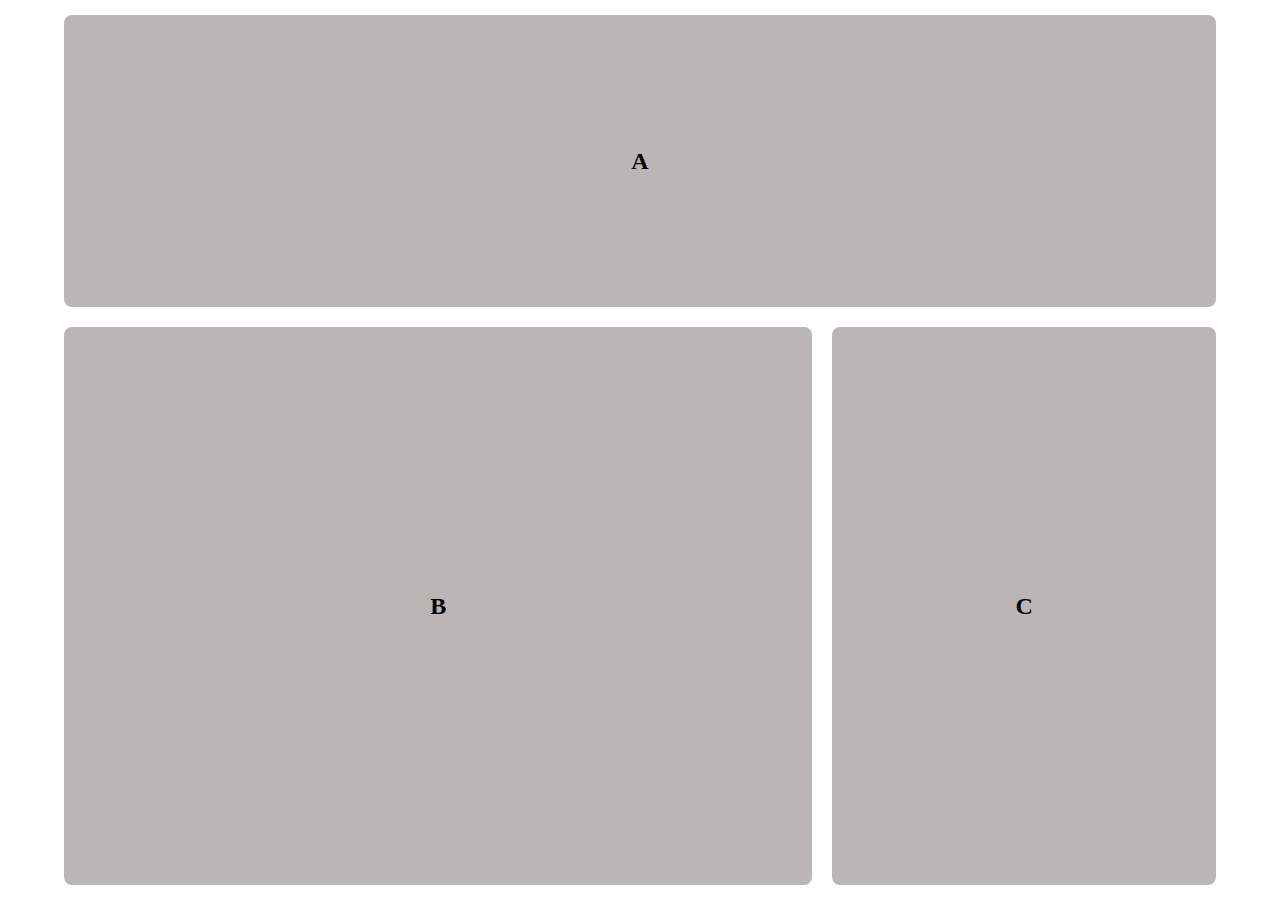
<file: hm_1_img/index.html>
<!doctype html>
<html lang="en">
<head>
    <meta charset="UTF-8">
    <meta name="viewport"
          content="width=device-width, user-scalable=no, initial-scale=1.0, maximum-scale=1.0, minimum-scale=1.0">
    <meta http-equiv="X-UA-Compatible" content="ie=edge">
    <link rel="stylesheet" href="css/style.css">
    <title>first_img</title>
</head>
<body>
    <div class="wraper">
        <div class="title"><div class="a box">a</div></div>
        <div class="content">
            <div class="b box">b</div>
            <div class="c box">c</div></div>
    </div>

</body>
</html>
</file>
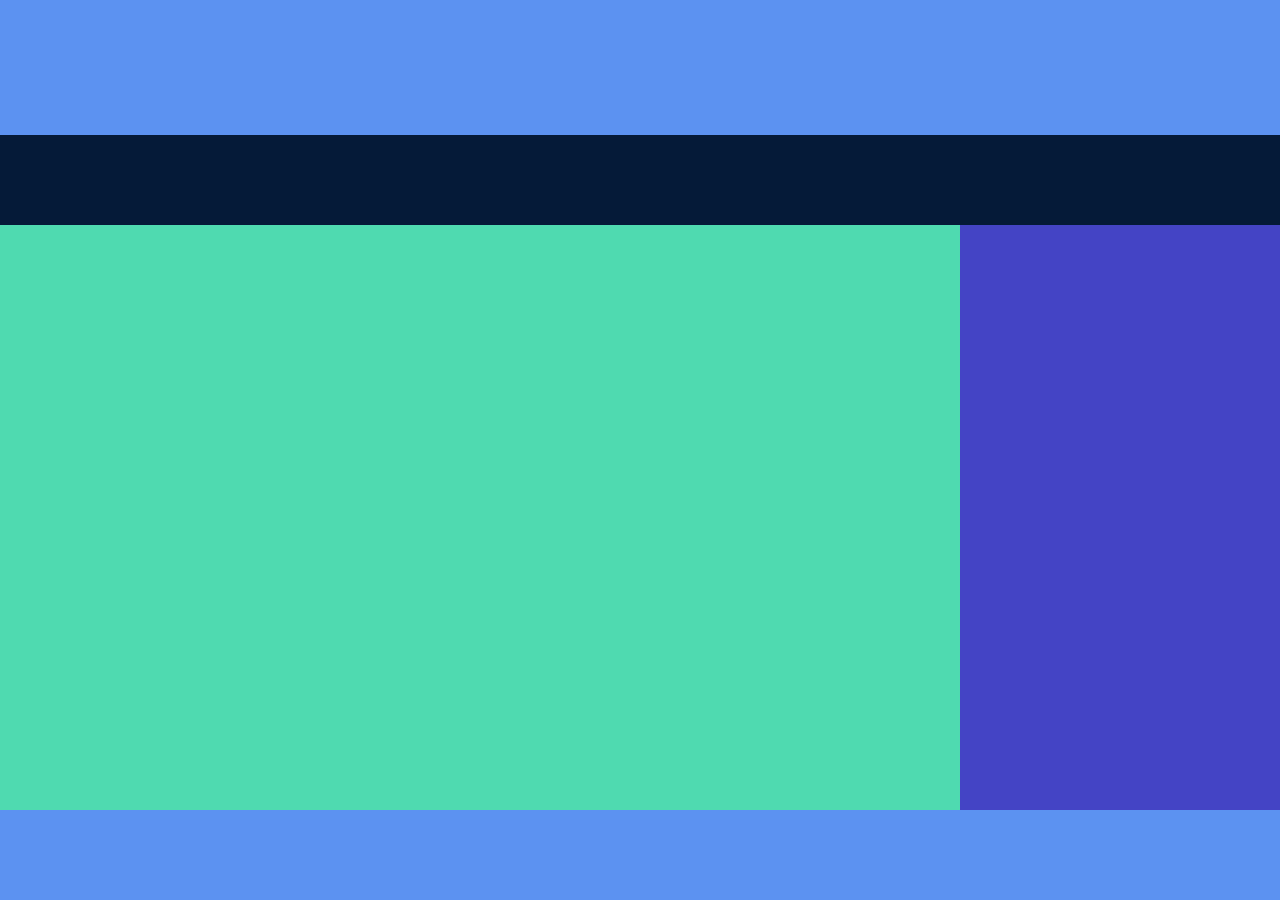
<file: hm_2_img/index.html>
<!doctype html>
<html lang="en">
<head>
    <meta charset="UTF-8">
    <meta name="viewport"
          content="width=device-width, user-scalable=no, initial-scale=1.0, maximum-scale=1.0, minimum-scale=1.0">
    <meta http-equiv="X-UA-Compatible" content="ie=edge">
    <link rel="stylesheet" href="css/style.css">
    <title>img_2</title>
</head>
<body>
    <div class="header"></div>
    <div class="nav"></div>
    <div class="container">
        <div class="main"></div>
        <div class="aside"></div>
    </div>
    <div class="footer"></div>
</body>
</html>
</file>
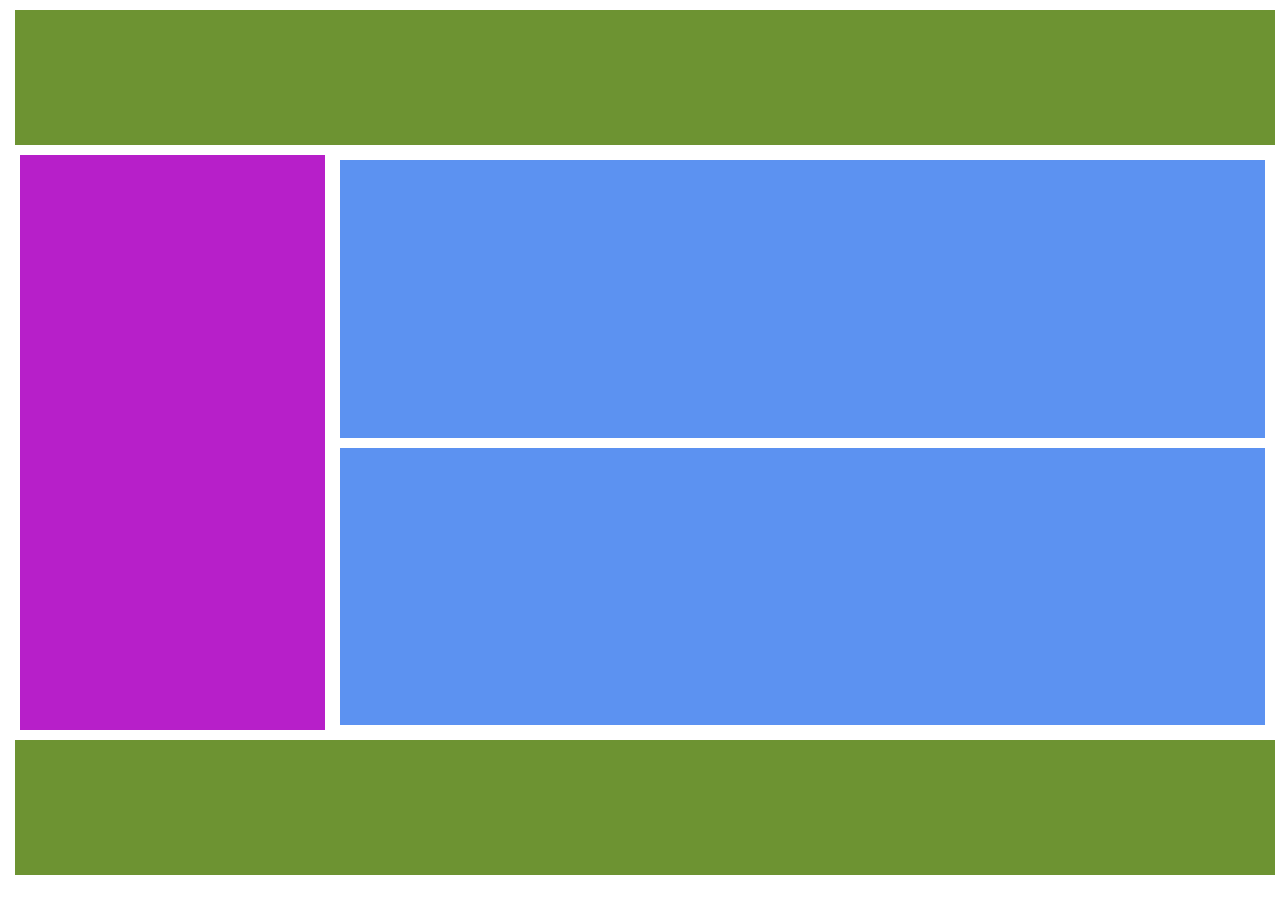
<file: hm_3_imd/index.html>
<!doctype html>
<html lang="en">
<head>
    <meta charset="UTF-8">
    <meta name="viewport"
          content="width=device-width, user-scalable=no, initial-scale=1.0, maximum-scale=1.0, minimum-scale=1.0">
    <meta http-equiv="X-UA-Compatible" content="ie=edge">
    <link rel="stylesheet" href="css/style.css">
    <title>img_2_1</title>
</head>
<body>
    <div id="header"></div>
    <div class="container">
        <div id="menu"></div>
        <div class="wraper_post">
            <div class="post"></div>
            <div class="post"></div>
        </div>
    </div>
    <div id="footer"></div>
</body>
</html>
</file>
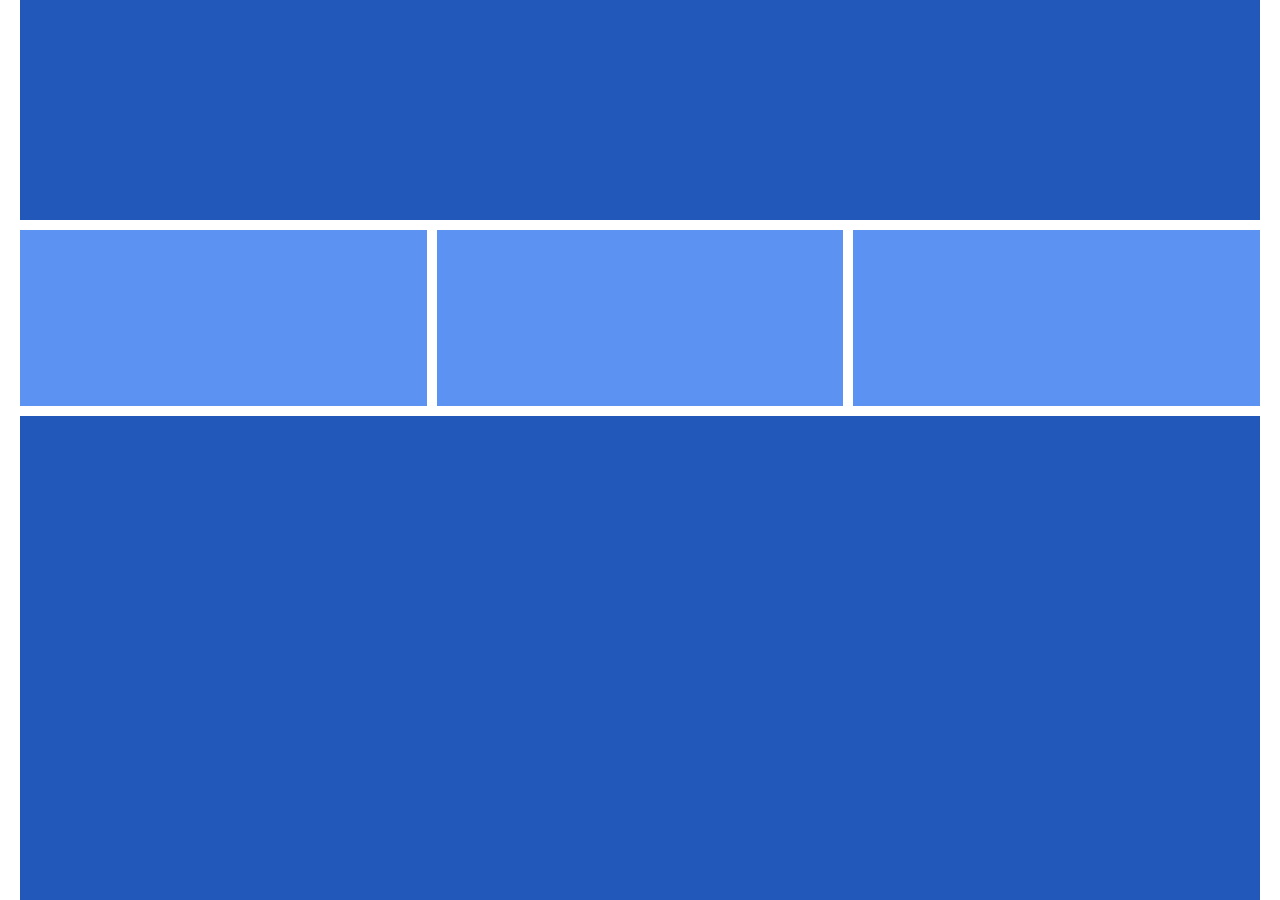
<file: hm_4_img/index.html>
<!doctype html>
<html lang="en">
<head>
    <meta charset="UTF-8">
    <meta name="viewport"
          content="width=device-width, user-scalable=no, initial-scale=1.0, maximum-scale=1.0, minimum-scale=1.0">
    <meta http-equiv="X-UA-Compatible" content="ie=edge">
  <link rel="stylesheet" href="css/style.css">
    <title>img_2_2</title>
</head>
<body>
  <div class="wraper">
    <div class="widgets"></div>
    <div class="container_items">
      <div class="item"></div>
      <div class="item"></div>
      <div class="item"></div>
    </div>
    <div class="contact"></div>
  </div>
</body>
</html>
</file>
<file: additional/css/style.css>
* {
    padding: 0;
    margin: 0;
    box-sizing: border-box;
}
h2{
    font-size: 28px;
    font-weight: 500;
    margin: 10px 0;
}
p{
    color: black;
    font-size: 18px;
}
.container{
    max-width: 1100px;
    margin: 0 auto;
    height: 100%;
    padding: 0 10px;
}
.blue{
    background-color: deepskyblue;
}
.dark{
    background-color: #051a38;
}
.silver{
    background-color: silver;
}
.radius{
    border-radius: 10px;
}
.radius_m{
    border-radius: 25px;
}
.header{
    height: 100px;

}
.header .container{
    display: flex;
    justify-content: space-between;
    align-items: center;
}
.logo{
    height: 50%;
    width: 15%;
}
.container_nav{
    display: flex;
    column-gap: 10px;
}
.search{
    height: 50px;
    width: 50px;
}
.search img{
    width: 100%;
    height: 100%;
}
.burger{
    display: flex;
    flex-direction: column;
    row-gap: 5px;
}
.burger_row{
    width: 50px;
    height: 10px;
    border-radius: 2px;
}
.welcome_container{
    height: 500px;
}
.welcome_content{
    display: flex;
    flex-direction: column;
    justify-content: center;
    align-items: center;
    row-gap: 20px;
}
.welcome_content h2{
    color: #5c92f1;
}
.welcome_content p{
    color: #5c92f1;
}
.welcome_container .container{
    display: flex;
    justify-content: center;
    align-items: center;
    text-align: center;
}
.welcome_bottom{
    height: 40px;
    width: 30%;
    display: flex;
    justify-content: center;
}
.slid{
    height: 200px;
}
.slid .container{
    display: flex;
    flex-direction: column;
    row-gap: 20px;
    align-items: center;
    justify-content: center;
}
.slid_wrap{
    display: flex;
    column-gap: 20px;
    height: 70%;
    width: 100%;
    position: relative;
    top: -100px;

}
.slide_item{
    flex-grow: 1;
}
.galery{
    padding: 50px 0 ;
}
.galery .container{
    display: flex;
    justify-content: center;
    align-items: center;
    flex-wrap: wrap;
    column-gap: 15px;
    row-gap: 15px;

}
.galery_wrap{
   flex: 1 0 calc(25% - 45px);
    display: flex;
    row-gap: 10px;
    justify-content: center;
    flex-wrap: wrap;
}
.galery_item{
    height: 150px;
    width: 100%;
}
.albom{
    padding: 50px 0;
}
.albom .container{
    display: flex;
    flex-wrap: wrap;
    justify-content: center;

}
.albom_container_wrap{
    display: flex;
    flex-wrap: wrap;
    column-gap: 25px;
    row-gap: 35px;
}
.albom_wrap{
    flex: 1 0 calc(50% - 50px);
    display: flex;
    flex-wrap: wrap;
    row-gap: 10px;
}
.albom_item{
    height: 200px;
    width: 100%;
}
.slider{
    height: 300px;
    display: flex;
}
.slider .container{
    width: 100%;
}
.slider .container h2{
    text-align: center;
}
.slider_wrap{
    display: flex;
    flex-wrap: wrap;
    column-gap: 25px;
    width: 100%;
}
.slider_item{
    flex: 1 0 calc(33% - 75px);
    height: 120px;
}
.block{
 height: 300px;
}
.block_wrap{
    display: flex;
    column-gap: 20px;

}
.block_img{
    flex-grow: 1;
    height: 150px;
    width: 170px;
    border-radius: 50%;
}
.block_content{
    flex-grow: 6;
    display: flex;
    flex-direction: column;
    justify-content: center;
}
.footer{
    height: 200px;
    padding: 50px 0;
}
.footer .container{
    display: flex;
    flex-direction: column;
    row-gap: 20px;
    align-items: center;
}
.footer .container p{
    color: #5c92f1;
}
.box_wrap{
    display: flex;
    column-gap: 10px;
    justify-content: center;
}
.box_item{
    flex: 1 0 40px;
    height: 40px;
}
@media screen and (max-width: 760px){
   .albom_wrap{
      flex: 1 0 calc(100% - 50px);
   }
    .block{
        display: none;
    }
    .galery_wrap{
        flex: 1 0 calc(50% - 15px);
    }
}
@media screen and (max-width: 436px){
    .slid{
        display: none;
    }
}
</file>
<file: additional_2/css/style.css>
* {
    padding: 0;
    margin: 0;
    box-sizing: border-box;
}

h2 {
    font-size: 28px;
    font-weight: 500;
    margin: 10px 0;
}

p {
    color: black;
    font-size: 18px;
}

.container {
    max-width: 1100px;
    margin: 0 auto;
    height: 100%;
    padding: 0 10px;
}

.blue {
    background-color: deepskyblue;
}

.dark {
    background-color: #051a38;
}

.silver {
    background-color: silver;
}

.radius {
    border-radius: 10px;
}

.radius_m {
    border-radius: 25px;
}

.header {
    height: 150px;
}
.header .container {
    display: flex;
    justify-content: space-between;
    align-items: center;
    padding: 20px 0;
}
.header_img_item {
    height: 80px;
    width: 140px;
}
.nav {
    display: flex;
    flex-direction: column;
    justify-content: space-between;
    height: 100%;
}
.nav p {
    text-align: end;
    color: #5c92f1;
}
.welcome_container {
    height: 400px;
}
.welcome_container .container {
    display: flex;
    flex-direction: column;
    row-gap: 25px;

}
.welcome_container_content {
    display: flex;
    row-gap: 10px;
    flex-grow: 2;
    justify-content: center;
    flex-direction: column;
    color: #5c92f1;

}
.welcome_container_content p {
    color: #5c92f1;
}

.button {
    flex-grow: 1;
}
.button_item {
    height: 80px;
    width: 230px;
}
.post{
    padding: 40px 0;
}
.post .container{
    display: flex;
    column-gap: 45px;
}
.post_block{
    flex-grow: 1;
    display: flex;
    height: 100%;
    flex-direction: column;
    row-gap: 15px;
}
.post_img_wrap{
    display: flex;
    flex-direction: column;
    row-gap: 15px;
}
.post_img_item{
    width: 100%;
    height: 150px;
}
.post_number{
    display: flex;
    justify-content: center;
    column-gap: 10px;
}
.post_number_item{
    height: 30px;
    width: 30px;
}
.post_right_wrap{
    display: flex;
    flex-direction: column;
    row-gap: 15px;
}
.post_right{
    flex-grow: 1;
    display: flex;
    column-gap: 15px;
}
.post_right_img_item{
    height: 100px;
    width: 100px;
}

.box_img{
    padding: 40px 0;
}
.box_img_title{
    margin-bottom: 35px;
}
.box_img_title h2{
    text-align: center;
}
.box_img_wrap{
    display: flex;
    flex-wrap: wrap;
    column-gap: 15px;
    row-gap: 15px;

}
.box_img_item{
    flex:  1 0 calc(33% - 15px);
    height: 150px;
}
.long{
    flex:  3 0 calc(67% - 15px);
}
.user_container{
    padding: 20px 0;
}
.user_container h2{
    text-align: center;
    margin-bottom: 20px;
}
.user_container_wrap{
    display: flex;
    flex-wrap: wrap;
    column-gap: 25px;
}
.user_container_box{
    flex-grow: 1;
    display: flex;
    flex-direction: column;
    align-items: center;
}
.user_container_box p{
    color: #5c92f1;
}
.user_container_item{
    width: 150px;
    height: 150px;
    margin-bottom: 20px;
    border-radius: 50%;
}
.footer{
    padding: 30px 0;
}
.footer .container{
    display: flex;
    column-gap: 20px;
}
.footer_icon{
    flex-grow: 1;
}
.footer_content{
    flex-grow: 2;
}
.footer_icon{
    display: flex;
    flex-direction: column;
    justify-content: space-between;
}
.footer_icon p{
    color: #5c92f1;
}
.footer_icon_row{
    display: flex;
    column-gap: 10px;
}
.footer_icon_item{
    width: 35px;
    height: 35px;
}
.footer_content{
    display: flex;
    column-gap: 15px;
    justify-content: center;
}
.footer_content_block h4{
    font-size: 20px;
    color: #5c92f1;
}
.footer_content_block p{
    color: #5c92f1;
}

@media screen and (max-width: 1005px){
    .footer_content{
        flex-wrap: wrap;
        row-gap: 15px;
    }
    .footer_content_block{
        flex: 1 0 calc(50% - 15px);
        display: flex;
        flex-direction: column;
        align-items: center;
    }
}
@media screen and (max-width: 600px){
    .box_img{
        display: none;
    }
    .post .container{
        flex-direction: column;
    }
    .header .container{
        justify-content: center;
        flex-direction: column-reverse;
    }
    .nav{
        margin-bottom: 15px;
    }
    .nav p{
        text-align: center;
    }
    .welcome_container_content{
        text-align: center;
    }
    .button{
        display: flex;
        justify-content: center;
    }
    .post_block{
        margin-bottom: 15px;
    }
    .footer_content{
        display: none;
    }
    .footer_icon_row{
        justify-content: center;
        margin-bottom: 15px;
    }
    .footer_icon p{
        text-align: center;
    }
    .header_img_item{
        height: 40px;
        width: 80px;
    }
    p{
        font-size: 14px;
    }
}
</file>
<file: cl_w_1_img/css/style.css>
*{
    padding: 0;
    margin: 0;
    box-sizing: border-box;
}
.wraper{
    max-width: 1200px;
    height: 70vh;
    display: flex;
    flex-direction: column;
    margin: 0 auto;
}
.conainer:last-child{
    flex-wrap: wrap;
    column-gap: 15px;
    padding: 20px 50px;
}
.conainer{
    width: 100%;
    flex-grow: 1;
    display: flex;
    justify-content: center;
}
.silver{
    background-color: #C0C0C0FF;
}
.dark{
    background-color: #051a38;
}
.radius{
    border-radius: 5px;
}
.box_wrap{
    border-radius: 35px;
    border: 2px solid deepskyblue;
    width: 80%;
    height: 90%;
    display: flex;
    flex-direction: column;
    row-gap: 15px;
    margin-top: 5px;
}
.box_title{
    flex-grow: 1;
    display: flex;
    align-items: center;
    justify-content: center;
}
.box_title_big_row{
    margin: 0 10px;
    height: 10px;
    width: 14%;
}
.box_title_small_row{
    height: 10px;
    width: 5%;
}
.box_row{
    flex-grow: 4;
    display: flex;
    flex-wrap: wrap;
    column-gap: 15px;
    padding: 20px 30px;
}
.box_item_wrap{
    flex-grow: 1;
    display: flex;
    flex-direction: column;
    row-gap: 10px;

}
.box_item{
    width: 100%;
    flex-grow: 4;
    border-radius: 15px;
}
.box_discription{
    width: 100%;
    flex-grow: 1;
    display: flex;
    justify-content: center;

}
.box_discription_big_row {
    margin: 0 10px;
    width: 50%;
    height: 10px;
}
.box_discription_small_row{
    width: 20%;
    height: 10px;
}
.wrap_box_second{
    flex-grow: 1;
    display: flex;
    justify-content: center;
    padding-bottom: 15px;

}
.wrap_box_second_center{
    width: 70%;
    height: 100%;
    display: flex;
    flex-direction: column;
    row-gap: 15px;
}
.wrap_box_second:nth-child(2){
    border: 2px solid deepskyblue;
}
.box_wrap_circle{
    display: flex;
    align-items: center;
    justify-content: center;
    flex-grow: 3;
}
.circle{
    width: 100px;
    height: 100px;
    border-radius: 50%;
}
.box_content_wrap{
    flex-grow: 1;
    display: flex;
    flex-direction: column;
    justify-content: center;
    row-gap: 10px;
}
.box_content{
    width: 100%;
    flex-grow: 1;
    display: flex;
    column-gap: 5px;
}
.box_content_item{
    flex-grow: 1;
    border-radius: 3px;
}
@media screen and (max-width: 760px) {
    .silver{
        background-color: deepskyblue;
    }
    .dark{
        background-color: aliceblue;
    }
    .conainer{
        row-gap: 15px;
    }
}
</file>
<file: cl_w_2_img/css/style.css>
*{
    padding: 0;
    margin: 0;
    box-sizing: border-box;
}
.header{
    width: 100%;
    height: 70px;
}
.container{
    max-width: 1100px;
    margin: 0 auto;
    height: 100%;
    padding: 0 5px;
}
.blue{
    background-color: deepskyblue;
}
.dark{
    background-color: #051a38;
}
.silver{
    background-color: silver;
}
.radius{
    border-radius: 10px;
}
.radius_m{
    border-radius: 25px;
}
.header .container{
    display: flex;
    justify-content: end;
    align-items: center;
}
.header_item{
    margin-left: 10px;
    width: 10%;
    height: 15px;
}
.header_second{
    height: 100px;
}
.header_second .container{
    display: flex;
    align-items: center;
    column-gap: 15px;
}
.header_second_logo{
    flex-grow: 1;
    height: 75%;
}
.header_second_nav{
    flex-grow: 6;
    display: flex;
    flex-wrap: wrap;
    height: 100%;
    justify-content: end;
    align-items: center;
}
.header_second_nav_item{
    height: 15px;
    width: 10%;
    margin-left: 10px;

}
.welcome_container{
    height: 400px;
}
.welcome_container .container{
    display: flex;
    align-items: center;
    justify-content: center;
}
.welcome_container_wrap{
    width: 400px;
    height: 75%;
    display: flex;
    flex-direction: column;
    row-gap: 15px;
}
.welcome_container_title{
    flex-grow: 1;
    display: flex;
    flex-wrap: wrap;
    column-gap: 5px;
    align-items: center;
    justify-content: center;
}
.welcome_container_title_item{
    height: 40%;
    flex-grow: 2;
}
.welcome_container_title_item:first-child{
    flex-grow: 1;
}
.welcome_container_content{
    flex-grow: 2;
    display: flex;
    row-gap: 10px;
    flex-direction: column;
}
.welcome_container_content_wrap_item{
    flex-grow: 1;
    display: flex;
    flex-wrap: wrap;
    column-gap: 5px;
    align-items: center;
    justify-content: center;
}
.welcome_container_content_wrap_item:first-child{
    padding: 0 30px;
}
.welcome_container_content_wrap_item:last-child{
    padding: 0 50px;
}
.welcome_container_content_item{
    height: 10px;
    width: 5%;
    flex-grow: 2;
}
.welcome_container_content_item:nth-child(2n){
    flex-grow: 1;
}
.welcome_container_button{
    flex-grow: 3;
    display: flex;
    justify-content: center;
    align-items: center;
}
.welcome_container_button_item{
    height: 40px;
    width: 50%;
    border-radius: 20px;
}
.box_section {
    height: 400px;
}
.box_section .container{
    display: flex;
    align-items: center;
    justify-content: center;
}
.box_wrap{
    width: 80%;
    height: 80%;
    border: 3px solid deepskyblue;
    border-radius: 35px;
    display: flex;
    row-gap: 10px;
    flex-direction: column;
    align-items: center;
    justify-content: center;
}
.box_title{
    flex-grow: 1;
    width: 100%;
    display: flex;
    justify-content: center;
    align-items: center;
}
.box_title_item{
    height: 10px;
    width: 15%;
    margin-left: 10px;
}
.box_title_item:last-child{
    width: 10%;
}
.box_wrap_item{
    flex-grow: 4;
    width: 85%;
    display: flex;
    column-gap: 15px;
}
.box_item_container{
    display: flex;
    flex-direction: column;
    row-gap: 10px;
    flex-grow: 1;
}
.box_item{
    flex-grow: 4;
}
.box_item_wrap_content{
    flex-grow: 1;
    display: flex;
    justify-content: center;
    align-items: center;
}
.box_item_content{
    width: 35%;
    height: 10px;
    margin-left: 5px;
}
.box_item_content:last-child{
    width: 20%;
}
.box_circle{
    padding: 20px 0;
}
.box_circle .container{
    display: flex;
    column-gap: 15px;
    align-items: center;
}
.box_circle_wrap{
    flex-grow: 1;
    height: 85%;
    display: flex;
    flex-direction: column;
    row-gap: 10px;
    padding-bottom: 20px;
}
.box_circle_wrap:nth-child(2){
    border: 3px solid deepskyblue;
}
.box_circle_container{
    display: flex;
    align-items: center;
    justify-content: center;
    flex-grow: 3;
}
.box_circle_content{
    display: flex;
    align-items: center;
    justify-content: center;
    flex-grow: 1;
    flex-direction: column;
    row-gap: 5px;
}
.box_circle_item{
    height: 150px;
    width: 150px;
    border-radius: 50%;
}
.box_circle_content_wrap{
    flex-grow: 1;
    width: 100%;
    display: flex;
    justify-content: center;
    align-items: center;
}
.box_circle_content_item{
    width: 25%;
    height: 5px;
    margin-left: 5px;
}
.element_container{
    height: 800px;
}
.element_container .container{
    display: flex;
    flex-direction: column;
    row-gap: 15px;
}
.element_container_title{
    flex-grow: 1;
    display: flex;
    align-items: center;
    justify-content: center;
}
.element_container_title_item{
    width: 8%;
    height: 10px;
    margin-left: 10px;
}
.element_container_title_item:last-child{
    width: 15%;
}
.element_container_wrap{
    flex-grow: 5;
}
.element_container_wrap{
    display: flex;
    flex-wrap: wrap;
    column-gap: 15px;
    row-gap: 15px;
}
.element_container_box{
    flex: 1 0 30%;
    border: 3px solid deepskyblue;
    display: flex;
    flex-direction: column;
    row-gap: 10px;
}
.element_container_box_img{
    flex-grow: 2;
    padding: 0 10px;
    display: flex;
    align-items: center;
}
.element_container_box_img_item{
    width: 100%;
    height: 80%;
}
.element_container_box_content{
    flex-grow: 2;
    padding: 0 10px;
}
.element_container_box_button{
    flex-grow: 1;
    border-top: 3px solid deepskyblue;
    padding: 0 10px;
}
.element_container_box_content{
    display: flex;
    flex-direction: column;
    row-gap: 10px;
}
.element_container_box_content_wrap{
    display: flex;
    flex-grow: 1;
}
.element_container_box_content_wrap:last-child{
    justify-content: space-between;
}
.element_container_box_content_wrap:first-child{
    display: flex;
}
.element_container_box_content_item{
    height: 10px;
    width: 20%;
    margin-left: 5px;

}
.element_container_box_content_wrap_two{
    width: 100%;
    display: flex;
    justify-content: flex-end;
}
.element_container_box_button{
    display: flex;
    justify-content: space-between;
    align-items: center;
}
.box_buttom_item{
    width: 75px;
    height: 20px;
}
.element_container_box_button_wrap{
    display: flex;

}
.element_container_box_button_wrap:last-child .box_buttom_item{
    width: 20px;
    height: 20px;
    margin-left: 5px;
}

.two_section{
    height: 400px;
    padding: 80px 0;
}
.two_section .container{
    display: flex;
}
.two_section_element{
    width: 50%;
    display: flex;
    align-items: center;
    justify-content: center;
}
.element_wrap{
    width: 80%;
    height: 70%;
    display: flex;
    flex-direction: column;
    row-gap: 15px;
}
.element_title{
    flex-grow: 1;
    display: flex;
    column-gap: 30px;
}
.element_content{
    flex-grow: 3;
    display: flex;
    flex-direction: column;
    row-gap: 15px;
}
.element_button{
    flex-grow: 2;
}
.element_item {
    width: 20%;
    height: 15px;
}
.element_item:last-child{
    width: 35%;
}
.element_row{
    flex-grow: 1;
    display: flex;
    column-gap: 8px;
}
.element_row_item{
    flex-grow: 1;
    height: 10px;
}
.element_row_item:nth-child(2n){
    flex-grow:2;
}
.element_button_item{
    width: 30%;
    height: 80%;
}
.footer{
    height: 100px;
    display: flex;
    justify-content: center;
    align-items: center;
}
.footer_container{
    width: 30%;
    height: 80%;
    display: flex;
    align-items: center;
    justify-content: center;
    column-gap: 10px;
    border-bottom: 3px solid deepskyblue;
}
.footer_item{
    width: 30px;
    height: 30px;
    border-radius: 4px;

}
@media screen and (max-width: 600px){
    .box_circle .container{
        row-gap: 15px;
        flex-wrap: wrap;
        flex-direction: column;
    }
}
</file>
<file: hm_1_img/css/style.css>
*{
    box-sizing: border-box;
    margin: 0;
    padding: 0;
}
.wraper{
    margin: 15px auto;
    width: 90%;
    height: calc(100vh - 30px);
    /*background-color: cadetblue;*/
    display: flex;
    flex-wrap: wrap;
    flex-direction: column;
    row-gap: 20px;
}
.title{
    flex-grow: 1;
}
.content{
    flex-grow: 2;
    display: flex;
    flex-wrap: wrap;
    column-gap: 20px;
}
.box{
    height: 100%;
    font-size: 24px;
    font-weight: bold;
    text-transform: uppercase;
    display: flex;
    align-items: center;
    justify-content: center;
    border-radius: 8px;
}
.a {
    background-color: #bbb5b5;
}
.b{
    background-color: #BBB5B5FF;
    flex-grow: 2;
}
.c{
    background-color: #BBB5B5FF;
    flex-grow: 1;
}
</file>
<file: hm_2_img/css/style.css>
*{
    box-sizing: border-box;
    margin: 0;
    padding: 0;
}
.header{
    width: 100%;
    height: 15vh;
    background-color: #5c92f1;
}
.nav{
    width: 100%;
    height: 10vh;
    background-color: #051a38;
}
.container{
    width: 100%;
    height: 65vh;
    display: flex;
    flex-wrap: wrap;
}
.main{
    flex-grow: 3;
    background-color: #4fdab0;
}
.aside{
    flex-grow: 1;
    background-color: #4444c5;
}
.footer{
    width: 100%;
    height: 10vh;
    background-color: #5c92f1;
}
</file>
<file: hm_3_imd/css/style.css>
*{
    box-sizing: border-box;
    margin: 5px;
    padding: 0;
}
#header,
#footer{
    width: 100%;
    height: 15vh;
    background-color: #6d9332;
}
.container{
    width: 100%;
    height: 65vh;
    display: flex;
    flex-wrap: wrap;
}
#menu{
    height: calc(100% - 10px);
    flex-grow: 1;
    background-color: #b71fc9;
}
.wraper_post{
    display: flex;
    flex-wrap: wrap;
    flex-grow: 3;

}
.post{
    width: 100%;
    background-color: #5c92f1;
}
</file>
<file: hm_4_img/css/style.css>
*{
    box-sizing: border-box;
    margin: 0;
    padding: 0;
}
.wraper{
    display: flex;
    row-gap: 10px;
    flex-direction: column;
    margin: 0 20px;
    height: 100vh;
;
}
.widgets{
    width: 100%;
    height: 25%;
    background-color: #2258b9;
}
.container_items{
    display: flex;
    flex-wrap: wrap;
    column-gap: 10px;
    width: 100%;
    height: 20%;
}
.item{
    flex-grow: 1;
    background-color: #5c92f1;
}
.contact{
    width: 100%;
    height: 55%;
    background-color: #2258b9;
}
</file>
